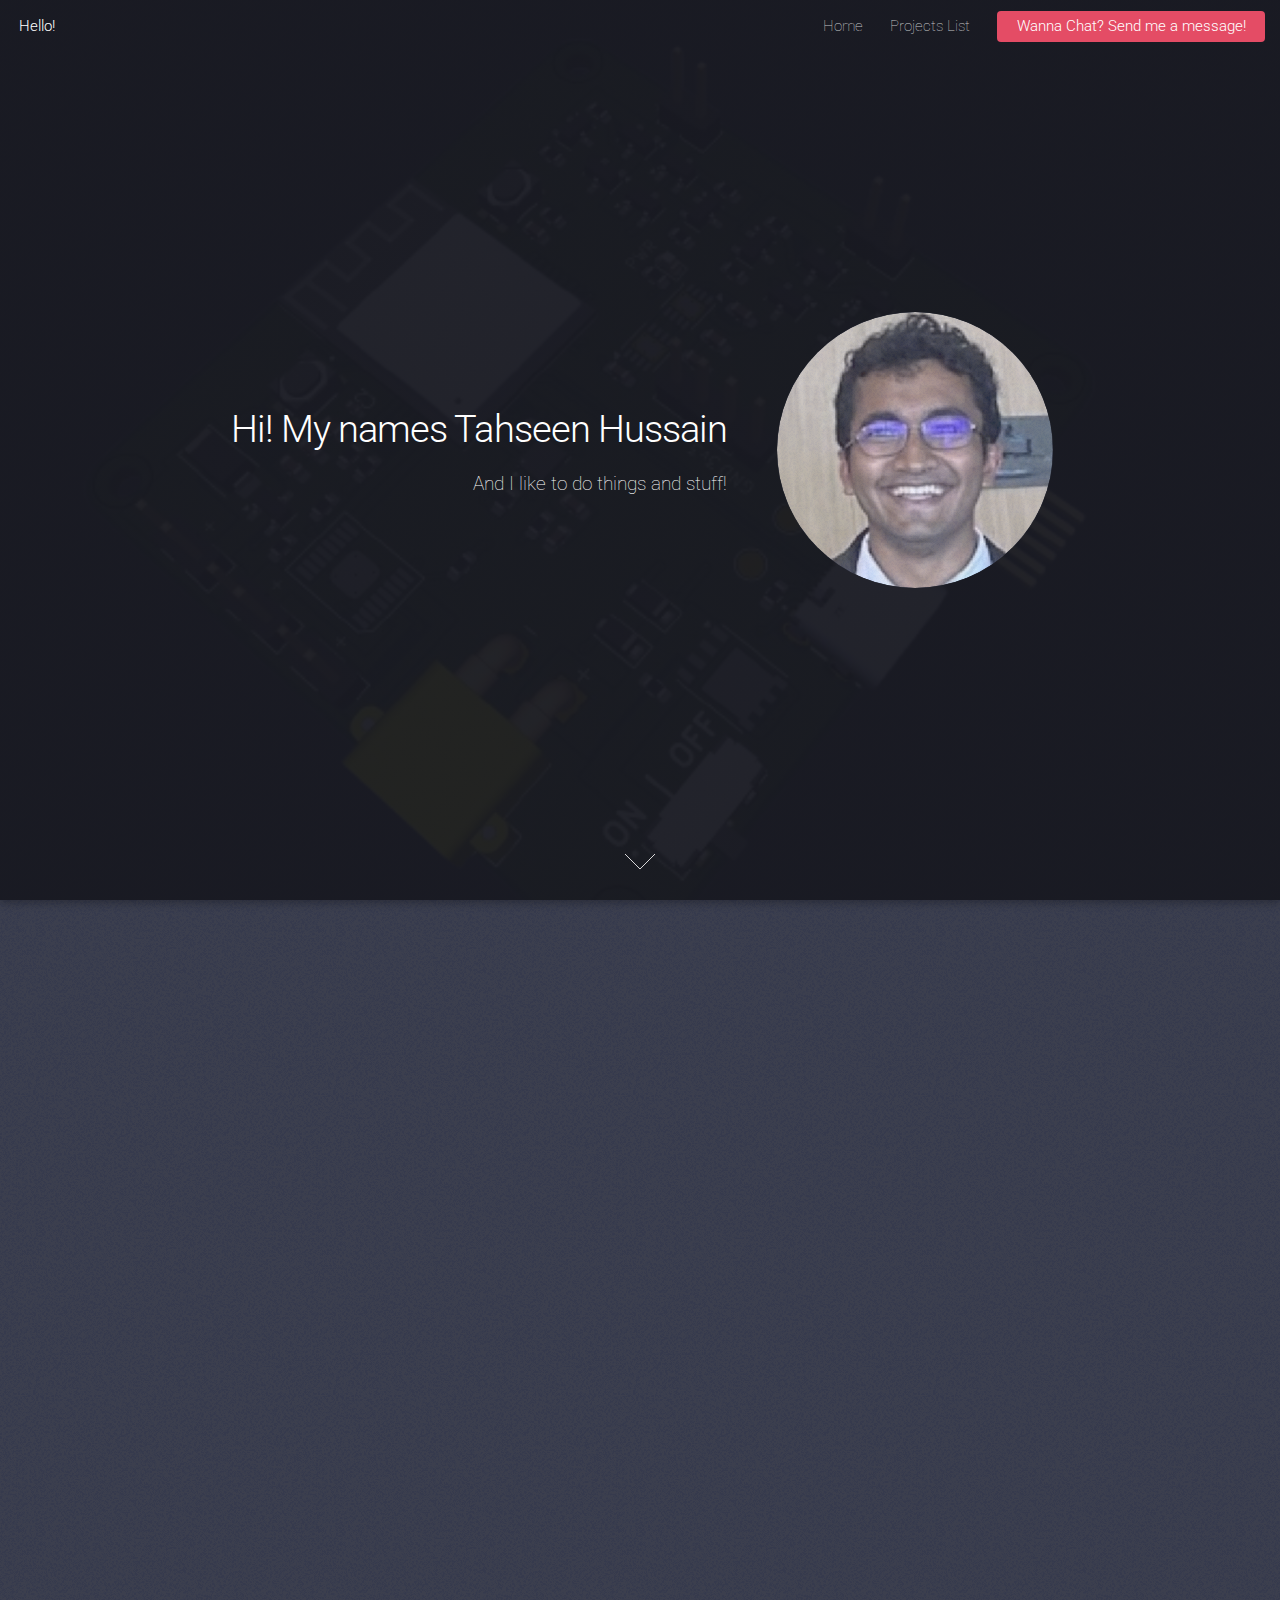
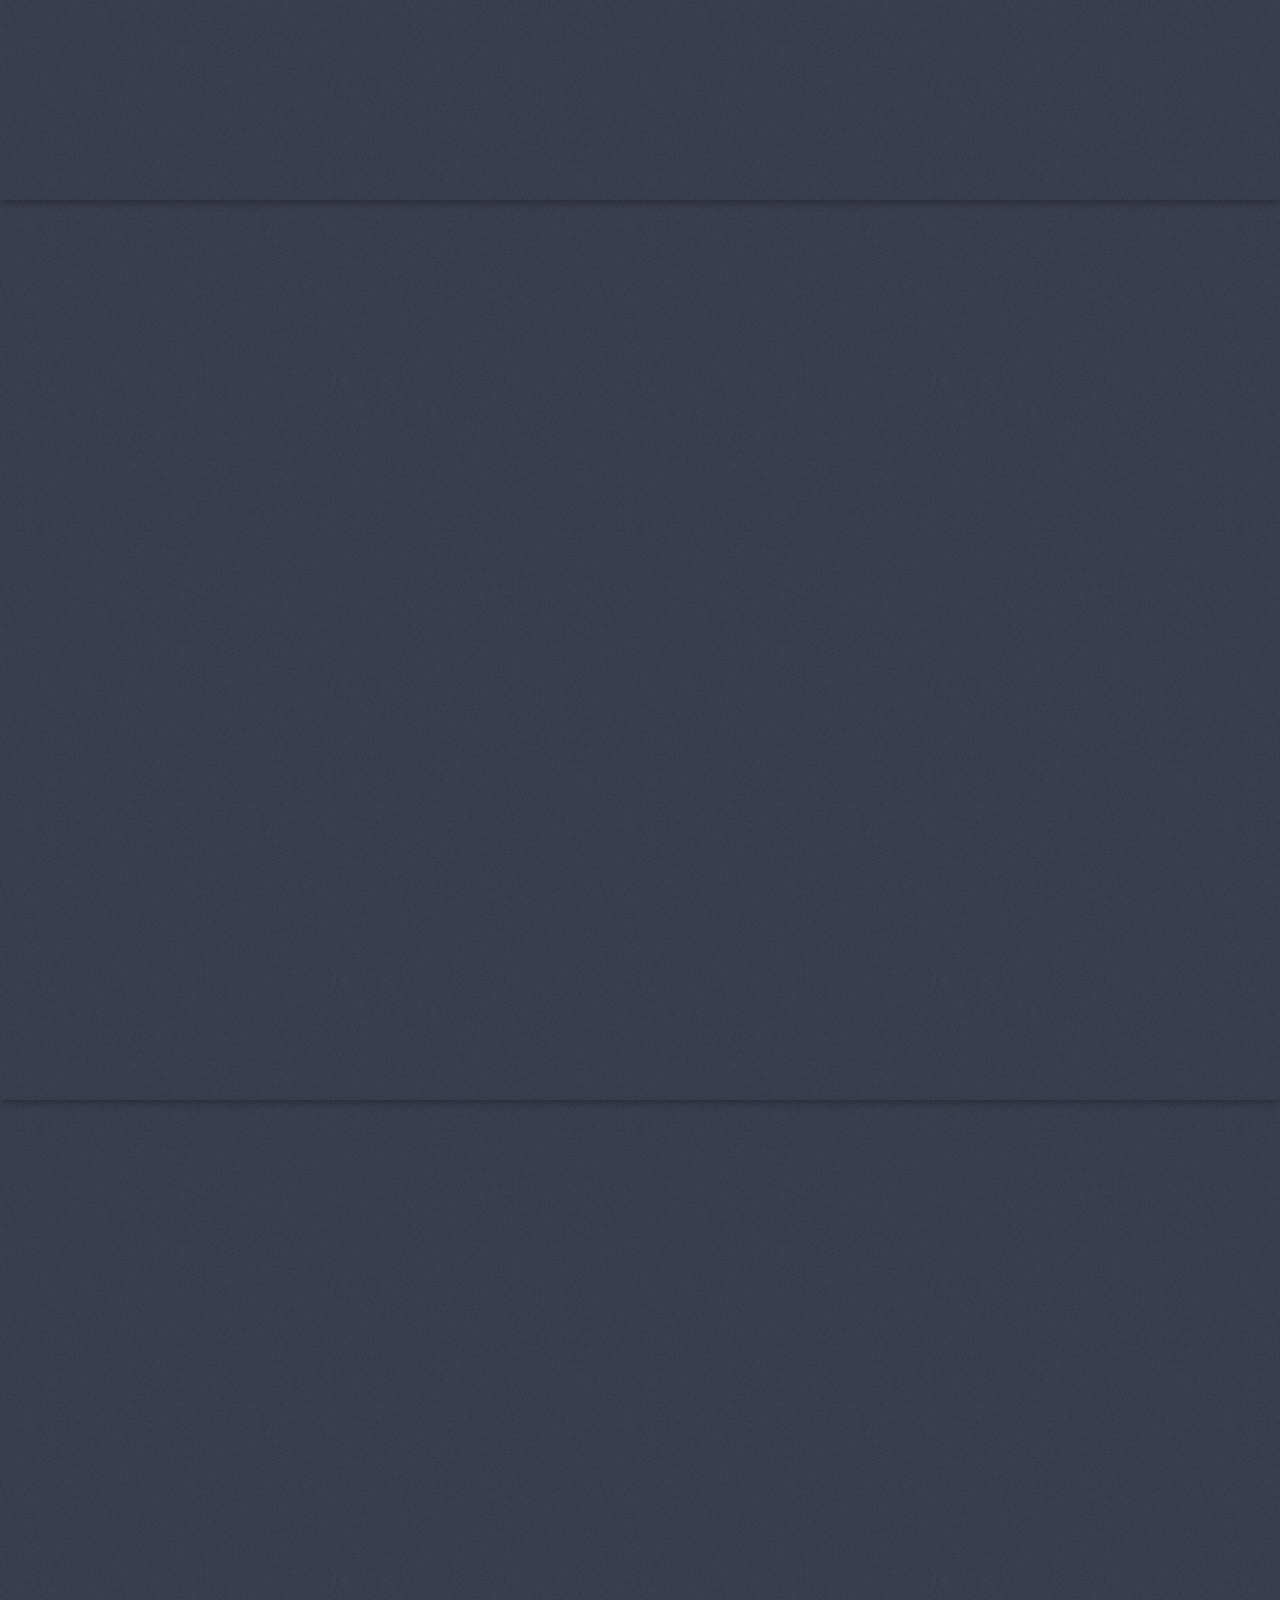
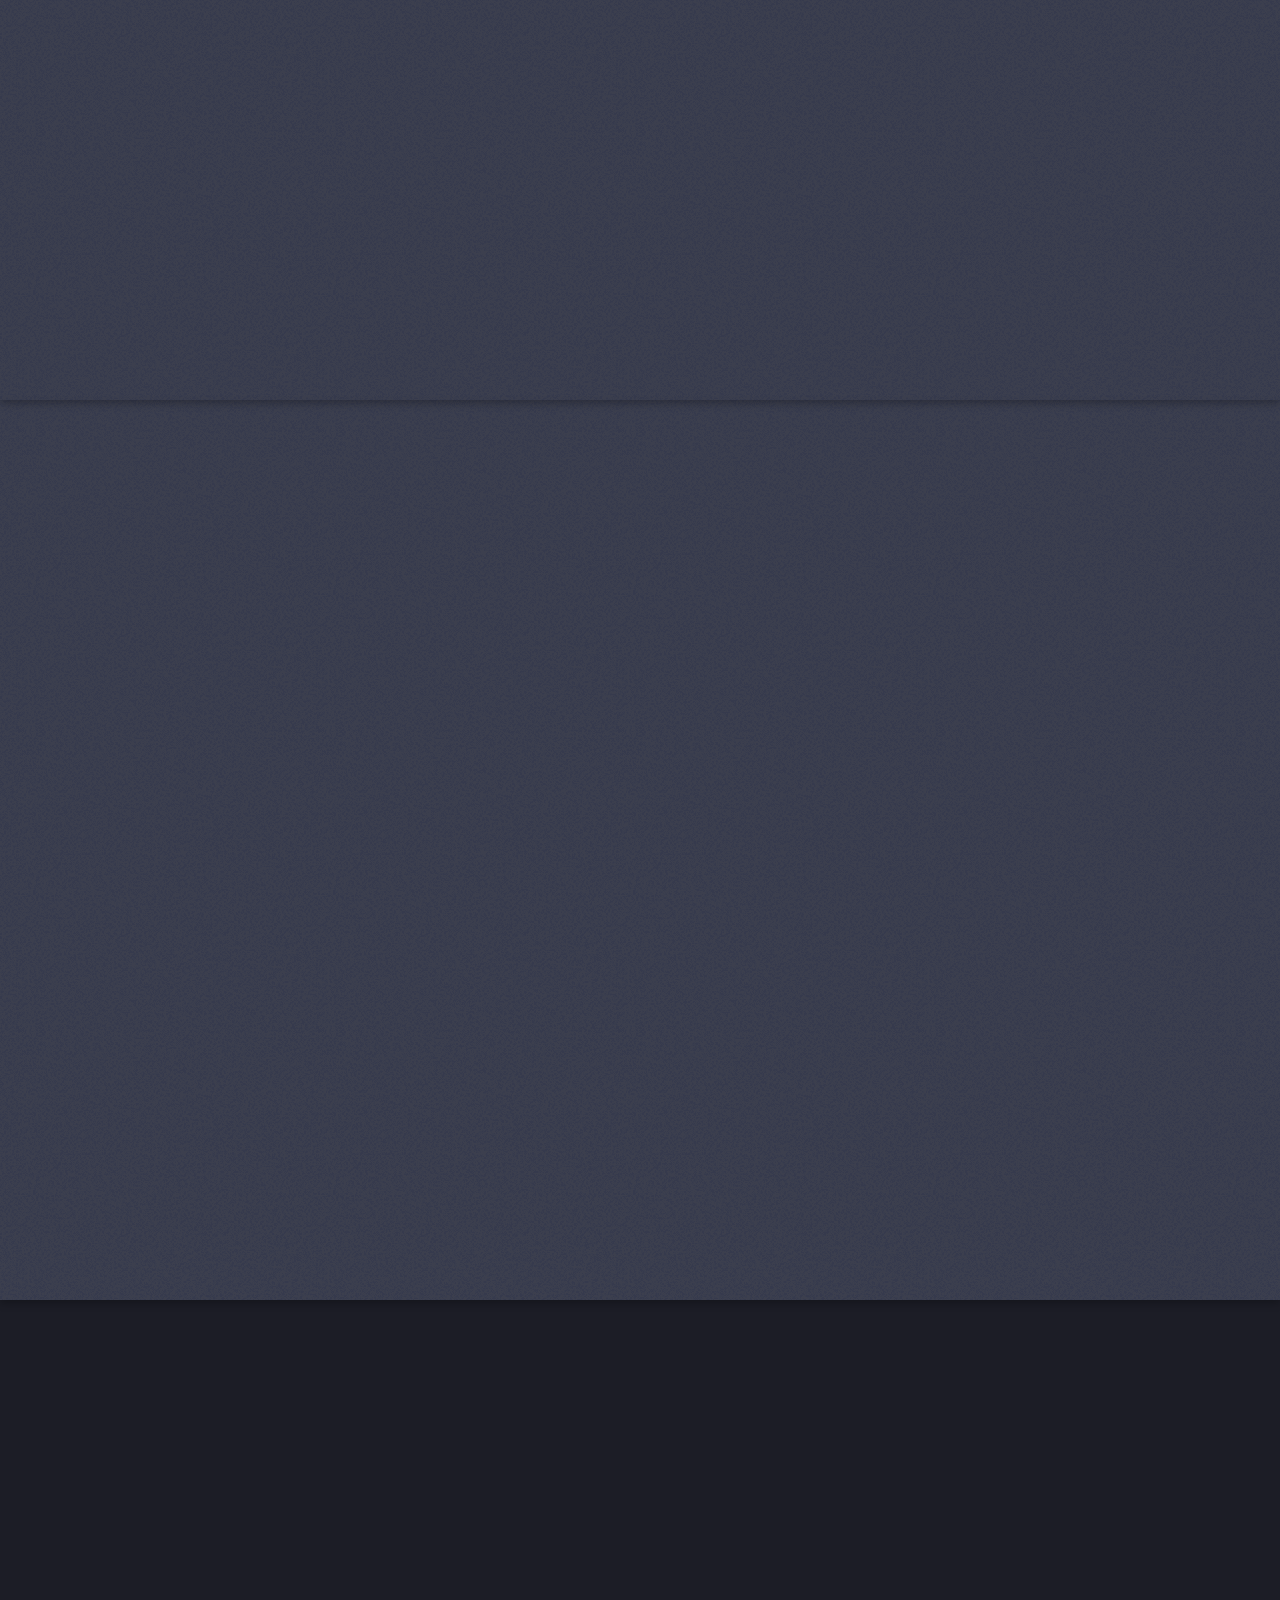
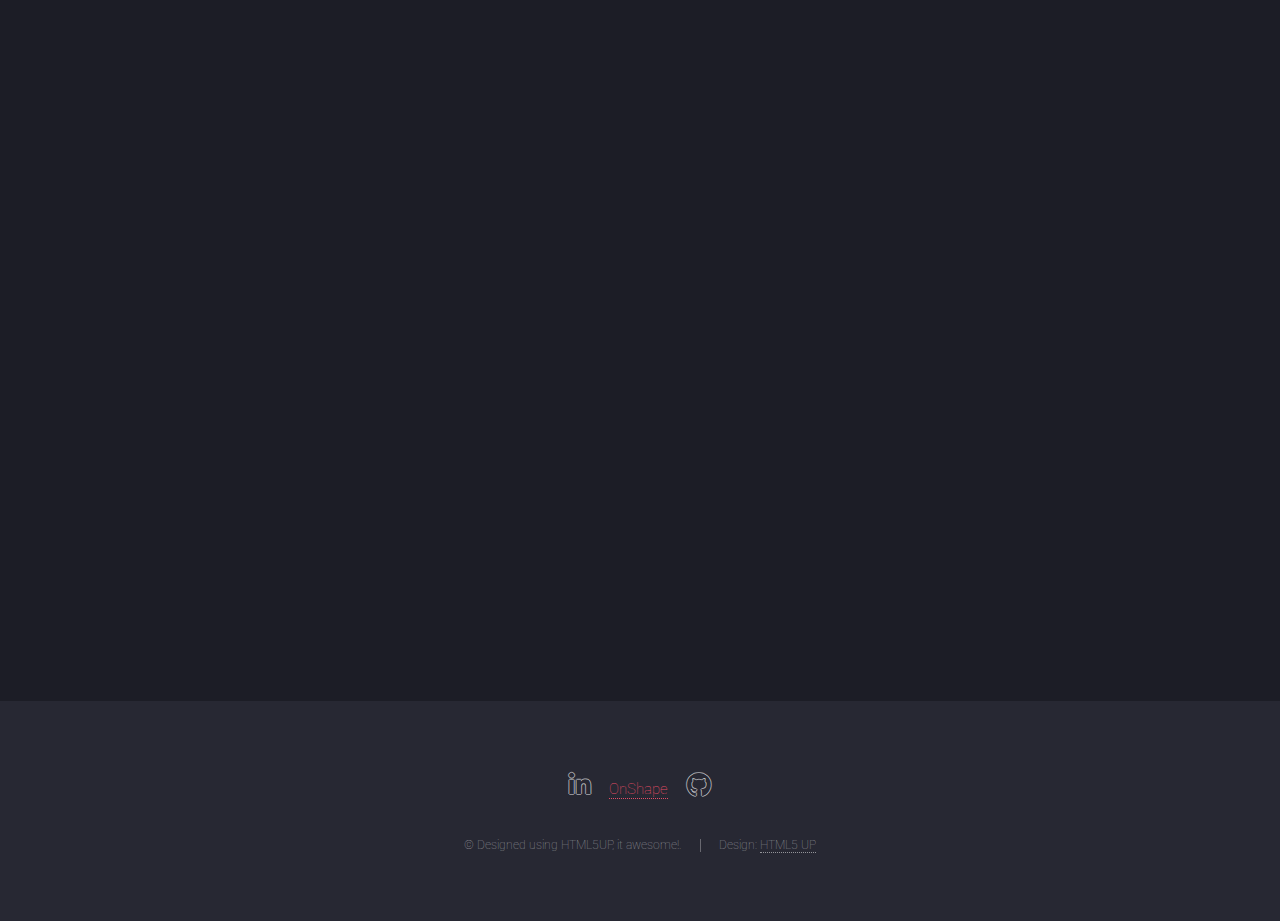
<file: docs/index.html>
<!DOCTYPE HTML>
<!--
	Landed by HTML5 UP
	html5up.net | @ajlkn
	Free for personal and commercial use under the CCA 3.0 license (html5up.net/license)
-->
<html>
	<head>
		<title>Tahseen's Website: Home</title>
		<meta charset="utf-8" />
		<meta name="viewport" content="width=device-width, initial-scale=1, user-scalable=no" />
		<link rel="stylesheet" href="assets/css/main.css" />
		<noscript><link rel="stylesheet" href="assets/css/noscript.css" /></noscript>
	</head>
	<body class="is-preload landing">
		<div id="page-wrapper">

			<!-- Header -->
				<header id="header">
					<h1 id="logo"><a href="index.html">Hello!</a></h1>
					<nav id="nav">
						<ul>
							<li><a href="index.html">Home</a></li>
							<li>
								<a href="#">Projects List</a>
								<ul>
									<!-- <li><a href="pages/left-sidebar.html">Left Sidebar</a></li>
									<li><a href="pages/right-sidebar.html">Right Sidebar</a></li>
									<li><a href="pages/no-sidebar.html">No Sidebar</a></li> -->
									<li><a href="pages/196/vroomba.html">Vroomba</a></li>
									<li><a href="pages/doomba.html">Doomba</a></li>
									<li><a href="pages/quadcopter.html">QuadCopter</a></li>

									<li> <a href="pages/work_res/gridlab.html">Work & Research</a></li>
								</ul>
							</li>
							<!-- <li><a href="pages/elements.html">Elements</a></li> -->
							<li><a href="#" class="button primary">Wanna Chat? Send me a message!</a></li>
						</ul>
					</nav>
				</header>

			<!-- Banner -->
				<section id="banner">
					<div class="content">
						<header>
							<h2>Hi! My names Tahseen Hussain</h2>
							<p>And I like to do things and stuff!<br />
							</p>
						</header>
						<span class="image"><img src="images/selfie_circle.png" alt="" /></span>
					</div>
					<a href="#one" class="goto-next scrolly">Next</a>
				</section>

			<!-- One -->
				<section id="one" class="spotlight style1 bottom">
					<span class="image fit main"><img src="images/doombas/doombav1.png" alt="" /></span>
					<div class="content">
						<div class="container">
							<div class="row">
								<div class="col-4 col-12-medium">
									<header>
										<h2>Combat Robotics</h2>
										<p>Doomba - the Roomba of Doom  </p>
									</header>
								</div>
								<div class="col-4 col-12-medium">
									<p>Doomba is my very first combat robot design. It features 2 Repeat Robotics
										Brushed Mk2 Motors for driving, 1 Brushless DC Motor to power the weapon. Electronics wise, 
										currently it's outfitted with a 2S 550mAh Battery, 1 radio transmitter, 1 Brushless ESC, and 1 Bi-directional 
										Brushed ESC.</p>
								</div>
								<div class="col-4 col-12-medium">
									<p>This robot was designed utilizing OnShape for chassis and any additional parts, and KiCad for the electronics 
										Currently, I am designing a PCB to integrate the DC motors driver, a accelerometer, an ESP32-S3 chip, 
										and a few more features to be used for the board. Will post updates!</p>
								</div>
							</div>
						</div>
					</div>
					<a href="#two" class="goto-next scrolly">Next</a>
				</section>

			<!-- Two -->
				<section id="two" class="spotlight style2 right">
					<span class="image fit main"><img src="images/doombas/irl3.png" alt="" /></span>
					<div class="content">
						<header>
							<h2>Wanna learn more about my design process?</h2>
							<p>This was my very first combat robot, and I love it! </p>
						</header>
						<p>I eventually want to upgrade it to work over bluetooth so I can control it from a keyboard or bluetooth controller</p>
						<ul class="actions">
							<li><a href="pages/doomba.html" class="button">Learn More</a></li>
						</ul>
					</div>
					<a href="#three" class="goto-next scrolly">Next</a>
				</section>

			<!-- Three -->
				<section id="three" class="spotlight style3 left">
					<span class="image fit main bottom"><img src="images/vroombas/vroo3.png" alt="" /></span>
					<div class="content">
						<header>
							<h2>Vroomba</h2>
							<p>Normal roombas are expensive. This is also still expensive, but I made this one</p>
						</header>
						<p>Ever wanted to have to manually control your roomba? Maybe assign your kids to drive it around like an RC Car?
							Well, here you go.</p>
						<ul class="actions">
							<li><a href="pages/196/vroomba.html" class="button">Learn More</a></li>
						</ul>
					</div>
					<a href="#five" class="goto-next scrolly">Next</a>
				</section>
				<section id="five" class="spotlight style2 right">
					<span class="image fit main bottom"><img src="images/wip3.jpg" alt="" /></span>
					<div class="content">
						<header>
							<h2>Quadcopter</h2>
							<p>Sure, you have SkyDio, or DJI, or you can have me</p>
						</header>
						<p>This is a quadcopter!</p>
						<ul class="actions">
							<li><a href="pages/quadcopter.html" class="button">Learn More</a></li>
						</ul>
					</div>
					<a href="#four" class="goto-next scrolly">Next</a>
				</section>
			<!-- Four -->
				<section id="four" class="wrapper style1 special fade-up">
					<div class="container">
						<header class="major">
							<h2>More projects and Links</h2>
							<p>Click the images to read about them!</p>
						</header>
						<div class="box alt">
							<div class="row gtr-uniform">
								<section class="col-4 col-6-medium col-12-xsmall">
									<span class="icon solid alt major fa-chart-area"></span>
									<h3>Naval Information Warfare Center</h3>
									<p>I've interned at NIWC for the summmers of 2022, 2023, and 2024 and have worked on a variety of projects, from ROS2 in python, to custom GUIs! </p>
								</section>
								<section class="col-4 col-6-medium col-12-xsmall">
									<span class="icon solid alt major fa-comment"></span>
									<h3>Third Eye Self Security Startup</h3>
									<p>In the Spring of 2024, I worked at TESS, a self security camera startup. I designed mechatronics parts for the team.</p>
								</section>
								<section class="col-4 col-6-medium col-12-xsmall">
									<span class="icon solid alt major fa-flask"></span>
									<h3>GrID Lab</h3>
									<p>In the Fall of 2024, I was hired as a student Research Assistant to study Distributed Energy Resources</p>
								</section>
								<section class="col-4 col-6-medium col-12-xsmall">
									<span class="icon solid alt major fa-paper-plane"></span>
									<h3>UCSD Teaching Assistant </h3>
									<p>I've working as a TA for an introductory to Electrical and Computer Engineering course for the past 3 years, read about what we do!</p>
								</section>
								<!-- <section class="col-4 col-6-medium col-12-xsmall">
									<span class="icon solid alt major fa-file"></span>
									<h3>Odio laoreet accumsan</h3>
									<p>Feugiat accumsan lorem eu ac lorem amet accumsan donec. Blandit orci porttitor.</p>
								</section>
								<section class="col-4 col-6-medium col-12-xsmall">
									<span class="icon solid alt major fa-lock"></span>
									<h3>Massa arcu accumsan</h3>
									<p>Feugiat accumsan lorem eu ac lorem amet accumsan donec. Blandit orci porttitor.</p>
								</section> -->
							</div>
						</div>
						<footer class="major">
							<ul class="actions special">
								<li><a href="#" class="button">Return Home</a></li>
							</ul>
						</footer>
					</div>
				</section>

			<!-- Five -->
				<!-- <section id="five" class="wrapper style2 special fade">
					<div class="container">
						<header>
							<h2>If you're interested in talking, please send me message!</h2>
							<p>Ante metus praesent faucibus ante integer id accumsan eleifend</p>
						</header>
						<form method="post" action="#" class="cta">
							<div class="row gtr-uniform gtr-50">
								<div class="col-8 col-12-xsmall"><input type="email" name="email" id="email" placeholder="Your Email Address" /></div>
								<div class="col-4 col-12-xsmall"><input type="submit" value="Get Started" class="fit primary" /></div>
							</div>
						</form>
					</div>
				</section> -->

			<!-- Footer -->
				<footer id="footer">
					<ul class="icons">
						<!-- <li><a href="#" class="icon brands alt fa-twitter"><span class="label">Twitter</span></a></li>
						<li><a href="#" class="icon brands alt fa-facebook-f"><span class="label">Facebook</span></a></li> -->
						<li><a href="https://www.linkedin.com/in/trhussain/" class="icon brands alt fa-linkedin-in"><span class="label">LinkedIn</span></a></li>
						<!-- <li><a href="#" class="icon brands alt fa-instagram"><span class="label">Instagram</span></a></li> -->
						<li><a href="https://cad.onshape.com/documents/c6d635a9adde0d573726c837/w/cfa9466e62d22a6fa45458f5/e/5ce34a83703cfa42b7c46bcd" 
							class="onshape-link"><span class="label">OnShape</span></a></li>
							<li><a href="https://github.com/trhussain" class="icon brands alt fa-github"><span class="label">GitHub</span></a></li>

				 </ul>
					<ul class="copyright">
						<li>&copy; Designed using HTML5UP, it awesome!.</li><li>Design: <a href="http://html5up.net">HTML5 UP</a></li>
					</ul>
				</footer>

		</div>

		<!-- Scripts -->
			<script src="assets/js/jquery.min.js"></script>
			<script src="assets/js/jquery.scrolly.min.js"></script>
			<script src="assets/js/jquery.dropotron.min.js"></script>
			<script src="assets/js/jquery.scrollex.min.js"></script>
			<script src="assets/js/browser.min.js"></script>
			<script src="assets/js/breakpoints.min.js"></script>
			<script src="assets/js/util.js"></script>
			<script src="assets/js/main.js"></script>

	</body>
</html>
</file>
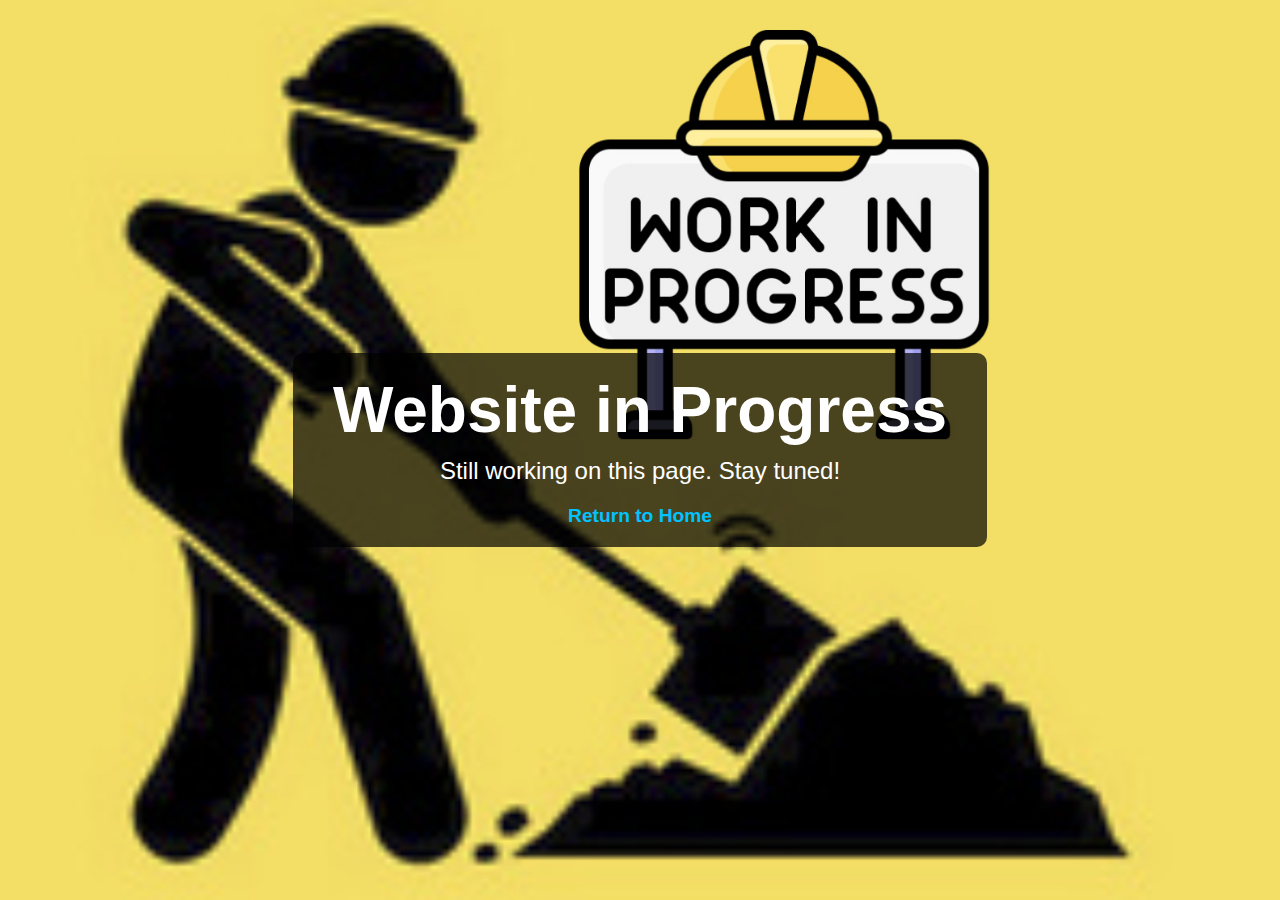
<file: docs/pages/wip.html>
<!DOCTYPE HTML>
<html lang="en">
<head>
    <meta charset="UTF-8">
    <meta name="viewport" content="width=device-width, initial-scale=1.0">
    <title>Work in Progress</title>
    <style>
        body {
            margin: 0;
            padding: 0;
            font-family: Arial, sans-serif;
            height: 100vh;
            display: flex;
            align-items: center;
            justify-content: center;
            color: white;
            background: url('../images/wip3.jpg') no-repeat center center/cover;
            text-align: center;
            overflow: hidden;
        }

        .message {
            background: rgba(0, 0, 0, 0.7); /* Add a dark overlay for text contrast */
            padding: 20px 40px;
            border-radius: 10px;
        }

        h1 {
            font-size: 4em;
            margin: 0;
        }

        p {
            font-size: 1.5em;
            margin: 0;
            margin-top: 10px;
        }

        a {
            color: #00c3ff;
            text-decoration: none;
            font-weight: bold;
            font-size: 1.2em;
            margin-top: 20px;
            display: inline-block;
            transition: color 0.3s;
        }

        a:hover {
            color: #ff7b00;
        }
    </style>
</head>
<body>
    <div class="message">
        <h1>Website in Progress</h1>
        <p>Still working on this page. Stay tuned!</p>
        <a href="../index.html">Return to Home</a>
    </div>
</body>
</html>
</file>
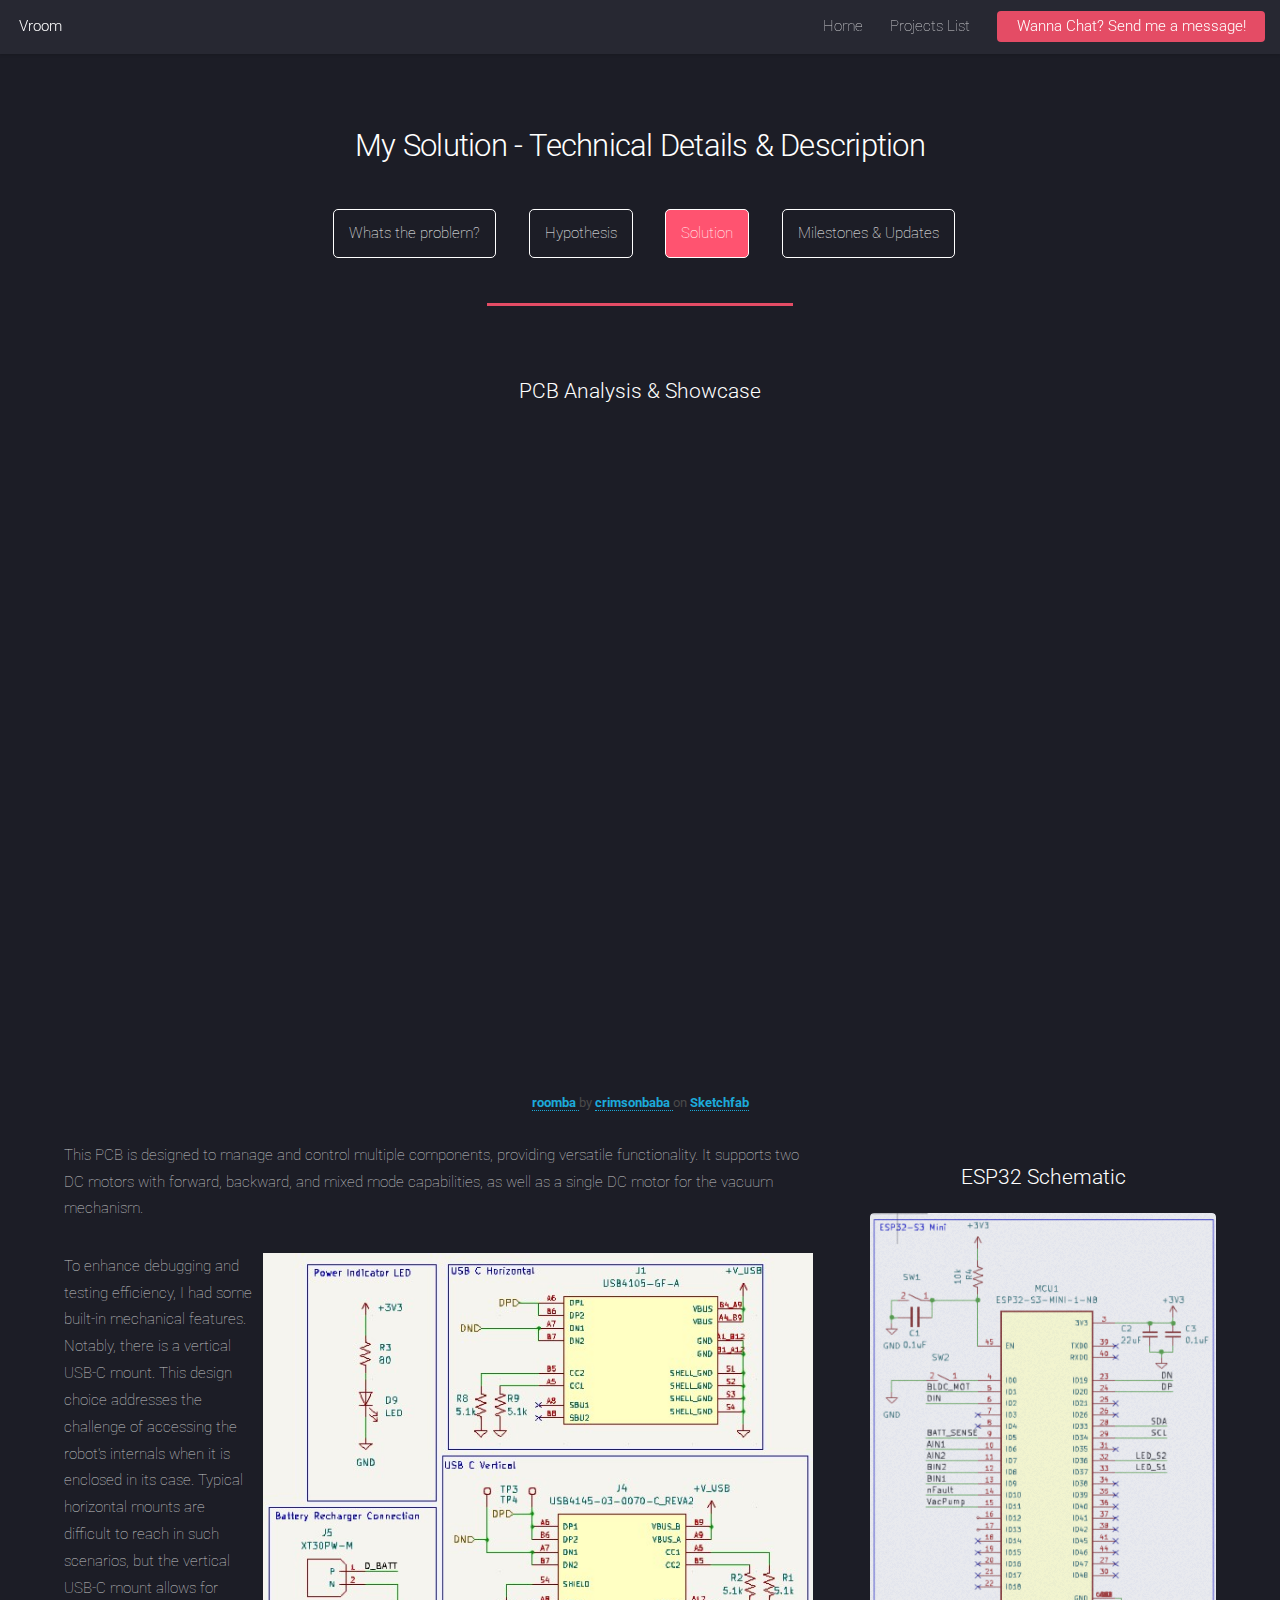
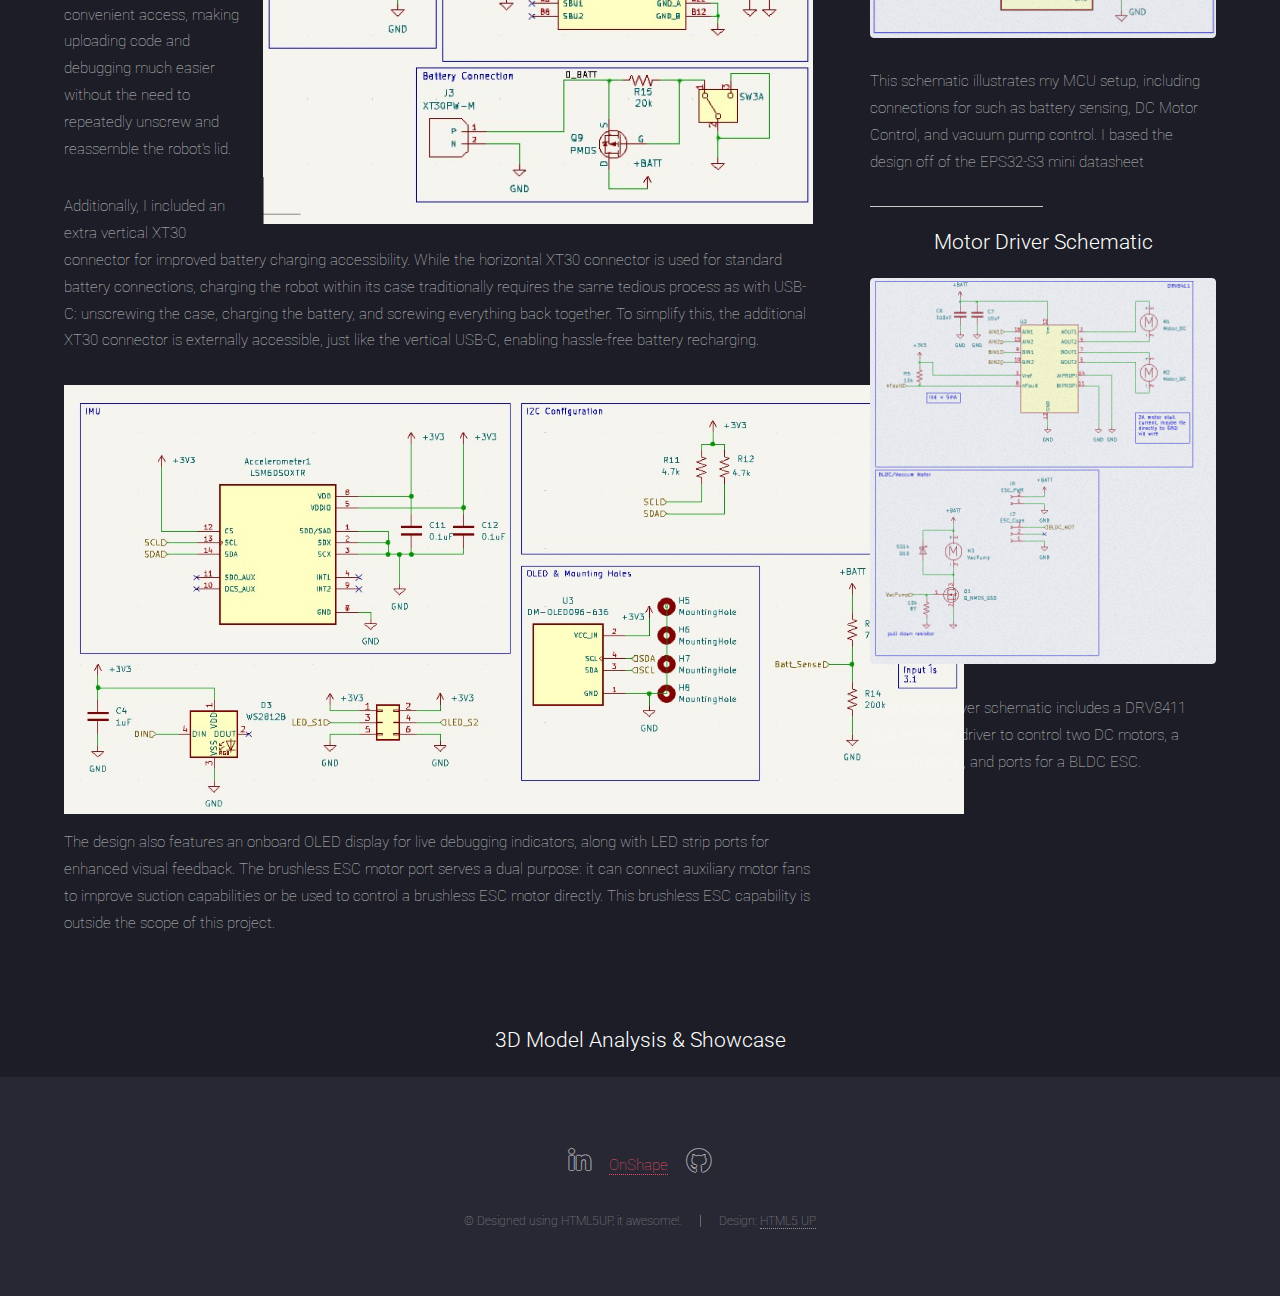
<file: docs/pages/196/solution.html>
<!DOCTYPE HTML>
<!--
	Landed by HTML5 UP
	html5up.net | @ajlkn
	Free for personal and commercial use under the CCA 3.0 license (html5up.net/license)
-->
<html>
	<head>
		<title>Vroomba</title>
		<meta charset="utf-8" />
		<meta name="viewport" content="width=device-width, initial-scale=1, user-scalable=no" />
		<link rel="stylesheet" href="../../assets/css/main.css" />
		<noscript><link rel="stylesheet" href="../../assets/css/noscript.css" /></noscript>
	</head> 
	<body class="is-preload">
		<div id="page-wrapper">

			<!-- Header -->
				<header id="header">
                    
					<h1 id="logo"><a href="../../index.html">Vroom</a></h1>
					<nav id="nav">
						<ul>
							<li><a href="../../index.html">Home</a></li>
							<li>
								<a href="#">Projects List</a>
								<ul>
									<!-- <li><a href="pages/left-sidebar.html">Left Sidebar</a></li>
									<li><a href="pages/right-sidebar.html">Right Sidebar</a></li>
									<li><a href="pages/no-sidebar.html">No Sidebar</a></li> -->
									<li><a href="../pages/196/vroomba.html">Vroomba</a></li>
									<li><a href="../pages/doomba.html">Doomba</a></li>
									<li><a href="../pages/quadcopter.html">QuadCopter</a></li>

									<li> <a href="#">Work & Research</a></li>

								</ul>
							</li>
							<!-- <li><a href="pages/elements.html">Elements</a></li> -->
							<li><a href="#" class="button primary">Wanna Chat? Send me a message!</a></li>
						</ul>
					</nav>
				</header>

			<!-- Main -->
				<div id="main" class="wrapper style1">
					<div class="container">
						<header class="major">
							<h2>My Solution - Technical Details & Description</h2>
                            
                            <nav id="taskbar">
                                <ul class="taskbar">
                                    <li><a href="vroomba.html">Whats the problem?</a></li>
                                    <li><a href="hypothesis.html">Hypothesis</a></li>
                                    <li><a href="solution.html">Solution</a></li>
                                    <li><a href="updates.html">Milestones & Updates</a></li>
               
                                </ul>
                            </nav>
						</header>
						<div class="centered-heading"> <h3>
							PCB Analysis & Showcase </h3>
							</div>

						<div class="full-row">
							<div class="sketchfab-embed-wrapper"> <iframe title="roomba" frameborder="0" allowfullscreen mozallowfullscreen="true" webkitallowfullscreen="true" allow="autoplay; fullscreen; xr-spatial-tracking" xr-spatial-tracking execution-while-out-of-viewport execution-while-not-rendered web-share src="https://sketchfab.com/models/4711ee0b1ce94ad093e78caf058fd60e/embed?ui_theme=dark"> </iframe> <p style="font-size: 13px; font-weight: normal; margin: 5px; color: #4A4A4A;"> <a href="https://sketchfab.com/3d-models/roomba-4711ee0b1ce94ad093e78caf058fd60e?utm_medium=embed&utm_campaign=share-popup&utm_content=4711ee0b1ce94ad093e78caf058fd60e" target="_blank" rel="nofollow" style="font-weight: bold; color: #1CAAD9;"> roomba </a> by <a href="https://sketchfab.com/crimsonbaba?utm_medium=embed&utm_campaign=share-popup&utm_content=4711ee0b1ce94ad093e78caf058fd60e" target="_blank" rel="nofollow" style="font-weight: bold; color: #1CAAD9;"> crimsonbaba </a> on <a href="https://sketchfab.com?utm_medium=embed&utm_campaign=share-popup&utm_content=4711ee0b1ce94ad093e78caf058fd60e" target="_blank" rel="nofollow" style="font-weight: bold; color: #1CAAD9;">Sketchfab</a></p></div>
					    </div>		
						<div class="row gtr-150">
									<div class="col-8 col-12-medium">
		
										<!-- Content -->
											<section id="content">
												<p>
													This PCB is designed to manage and control multiple components, providing versatile functionality.
													It supports two DC motors with forward, backward, and mixed mode capabilities, as well as a single DC motor for the vacuum mechanism.
												</p>
												
												<p>
													<img src="../../images/vroombas/power1.jpg" alt="Circuit Diagram" class="float-right" />

													To enhance debugging and testing efficiency, I had some built-in mechanical features. Notably, there is a vertical USB-C mount. 
													This design choice addresses the challenge of accessing the robot's internals when it is enclosed in its case. 
													Typical horizontal mounts are difficult to reach in such scenarios, but the vertical USB-C mount allows for convenient access, 
													making uploading code and debugging much easier without the need to repeatedly unscrew and reassemble the robot's lid.

												</p>
												
												<p>
													Additionally, I included an extra vertical XT30 connector for improved battery charging accessibility. While the horizontal XT30 connector is used for standard battery connections, charging the robot within its case traditionally requires the same tedious process as with USB-C: unscrewing the case, charging the battery, and screwing everything back together. 
													To simplify this, the additional XT30 connector is externally accessible, just like the vertical USB-C, enabling hassle-free battery recharging.
												</p>
												
												<p>
													<img src="../../images/vroombas/aux3.jpg" alt="Circuit Diagram" class="float-right2" />

													The design also features an onboard OLED display for live debugging indicators, along with LED strip ports for enhanced visual feedback. 
													The brushless ESC motor port serves a dual purpose: it can connect auxiliary motor fans to improve suction capabilities or be used to control a brushless ESC motor directly. 
													This brushless ESC capability is outside the scope of this project.
												</p>
												
												

											</section>
		
									</div>
									<div class="col-4 col-12-medium">
		
										<!-- Sidebar -->
											<section id="sidebar">
												<section>
													<h3 class="centered-heading" >ESP32 Schematic</h3>
													<a href="#" class="image fit"><img src="../../images/vroombas/ESP32.jpg" alt="" /></a>

													<p>This schematic illustrates my MCU setup, including connections for such as battery sensing, DC Motor Control, and vacuum pump control. 
														I based the design off of the EPS32-S3 mini datasheet</p>
			
												</section>
												<hr class="compact-hr" />												<section>
													<h3 class="centered-heading" >Motor Driver Schematic </h3>
													<a href="#" class="image fit"><img src="../../images/vroombas/mdrive.png" alt="" /></a>

													<p>This motor driver schematic includes a DRV8411 dual H-bridge driver to control two DC motors, a vaccum pump, and ports for a BLDC ESC. 
										</p>
												</section>
											</section>
		
									</div>
								</div>
							</div>
						</div>
						
						<div class="centered-heading"> <h3>
							3D Model Analysis & Showcase </h3>
							</div>

					</div>
				</div>




			<!-- Footer -->
			<footer id="footer">
				<ul class="icons">
					<!-- <li><a href="#" class="icon brands alt fa-twitter"><span class="label">Twitter</span></a></li>
					<li><a href="#" class="icon brands alt fa-facebook-f"><span class="label">Facebook</span></a></li> -->
					<li><a href="https://www.linkedin.com/in/trhussain/" class="icon brands alt fa-linkedin-in"><span class="label">LinkedIn</span></a></li>
					<!-- <li><a href="#" class="icon brands alt fa-instagram"><span class="label">Instagram</span></a></li> -->
					<li><a href="https://cad.onshape.com/documents/c6d635a9adde0d573726c837/w/cfa9466e62d22a6fa45458f5/e/5ce34a83703cfa42b7c46bcd" 
						class="onshape-link"><span class="label">OnShape</span></a></li>
						<li><a href="https://github.com/trhussain" class="icon brands alt fa-github"><span class="label">GitHub</span></a></li>

			 </ul>
				<ul class="copyright">
					<li>&copy; Designed using HTML5UP, it awesome!.</li><li>Design: <a href="http://html5up.net">HTML5 UP</a></li>
				</ul>
			</footer>

		</div>

		<!-- Scripts -->
		<script src="../../assets/js/jquery.min.js"></script>
		<script src="../../assets/js/jquery.scrolly.min.js"></script>
		<script src="../../assets/js/jquery.dropotron.min.js"></script>
		<script src="../../assets/js/jquery.scrollex.min.js"></script>
		<script src="../../assets/js/browser.min.js"></script>
		<script src="../../assets/js/breakpoints.min.js"></script>
		<script src="../../assets/js/util.js"></script>
		<script src="../../assets/js/main.js"></script>

	</body>
</html>
</file>
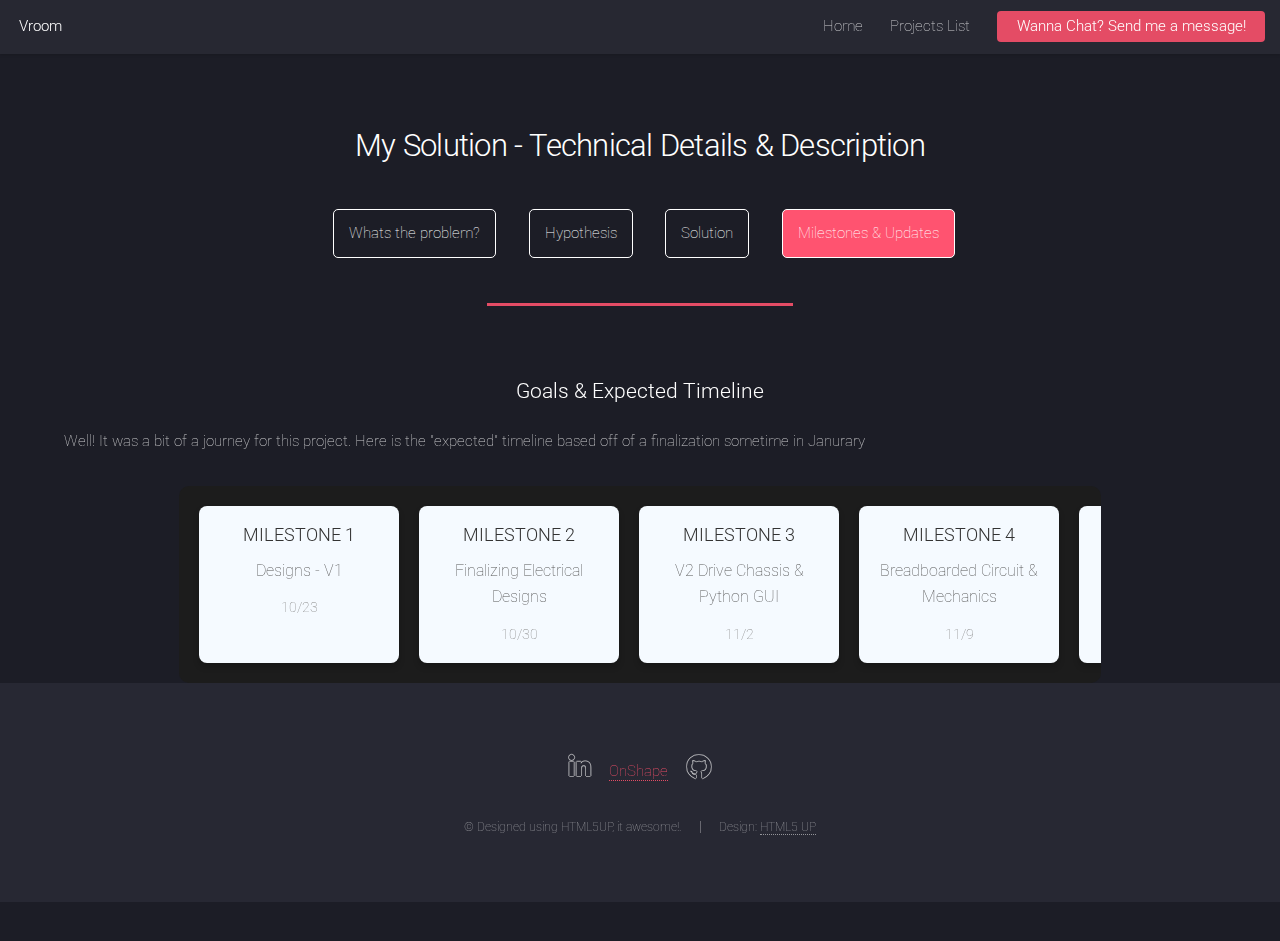
<file: docs/pages/196/updates.html>
<!DOCTYPE HTML>
<!--
	Landed by HTML5 UP
	html5up.net | @ajlkn
	Free for personal and commercial use under the CCA 3.0 license (html5up.net/license)
-->
<html>
	<head>
		<title>Vroomba</title>
		<meta charset="utf-8" />
		<meta name="viewport" content="width=device-width, initial-scale=1, user-scalable=no" />
		<link rel="stylesheet" href="../../assets/css/main.css" />
		<noscript><link rel="stylesheet" href="../../assets/css/noscript.css" /></noscript>
	</head> 
	<body class="is-preload">
		<div id="page-wrapper">

			<!-- Header -->
				<header id="header">
                    
					<h1 id="logo"><a href="../../index.html">Vroom</a></h1>
					<nav id="nav">
						<ul>
							<li><a href="../../index.html">Home</a></li>
							<li>
								<a href="#">Projects List</a>
								<ul>
									<!-- <li><a href="pages/left-sidebar.html">Left Sidebar</a></li>
									<li><a href="pages/right-sidebar.html">Right Sidebar</a></li>
									<li><a href="pages/no-sidebar.html">No Sidebar</a></li> -->
									<li><a href="../pages/196/vroomba.html">Vroomba</a></li>
									<li><a href="../pages/doomba.html">Doomba</a></li>
									<li><a href="../pages/quadcopter.html">QuadCopter</a></li>

									<li> <a href="#">Work & Research</a></li>

								</ul>
							</li>
							<!-- <li><a href="pages/elements.html">Elements</a></li> -->
							<li><a href="#" class="button primary">Wanna Chat? Send me a message!</a></li>
						</ul>
					</nav>
				</header>

			<!-- Main -->
				<div id="main" class="wrapper style1">
					<div class="container">
						<header class="major">
							<h2>My Solution - Technical Details & Description</h2>
                            
                            <nav id="taskbar">
                                <ul class="taskbar">
                                    <li><a href="vroomba.html">Whats the problem?</a></li>
                                    <li><a href="hypothesis.html">Hypothesis</a></li>
                                    <li><a href="solution.html">Solution</a></li>
                                    <li><a href="updates.html">Milestones & Updates</a></li>
               
                                </ul>
                            </nav>
						</header>
						<div class="centered-heading"> <h3>
							Goals & Expected Timeline </h3>
					    </div>
                        <p>
                            Well! It was a bit of a journey for this project. Here is the "expected" timeline based off of a finalization sometime in Janurary 
                        </p>
                        <div class="horizontal-scroll-container">
                            <div class="milestone-card">
                                <h3>MILESTONE 1</h3>
                                <p>Designs - V1</p>
                                <span>10/23</span>
                            </div>
                            <div class="milestone-card">
                                <h3>MILESTONE 2</h3>
                                <p>Finalizing Electrical Designs</p>
                                <span>10/30</span>
                            </div>
                            <div class="milestone-card">
                                <h3>MILESTONE 3</h3>
                                <p>V2 Drive Chassis & Python GUI</p>
                                <span>11/2</span>
                            </div>
                            <div class="milestone-card">
                                <h3>MILESTONE 4</h3>
                                <p>Breadboarded Circuit & Mechanics</p>
                                <span>11/9</span>
                            </div>
                            <div class="milestone-card">
                                <h3>MILESTONE 5</h3>
                                <p>Final Testing & Debugging</p>
                                <span>11/16</span>
                            </div>
                        </div>
                        
				</div>




			<!-- Footer -->
			<footer id="footer">
				<ul class="icons">
					<!-- <li><a href="#" class="icon brands alt fa-twitter"><span class="label">Twitter</span></a></li>
					<li><a href="#" class="icon brands alt fa-facebook-f"><span class="label">Facebook</span></a></li> -->
					<li><a href="https://www.linkedin.com/in/trhussain/" class="icon brands alt fa-linkedin-in"><span class="label">LinkedIn</span></a></li>
					<!-- <li><a href="#" class="icon brands alt fa-instagram"><span class="label">Instagram</span></a></li> -->
					<li><a href="https://cad.onshape.com/documents/c6d635a9adde0d573726c837/w/cfa9466e62d22a6fa45458f5/e/5ce34a83703cfa42b7c46bcd" 
						class="onshape-link"><span class="label">OnShape</span></a></li>
						<li><a href="https://github.com/trhussain" class="icon brands alt fa-github"><span class="label">GitHub</span></a></li>

			 </ul>
				<ul class="copyright">
					<li>&copy; Designed using HTML5UP, it awesome!.</li><li>Design: <a href="http://html5up.net">HTML5 UP</a></li>
				</ul>
			</footer>

		</div>

		<!-- Scripts -->
		<script src="../../assets/js/jquery.min.js"></script>
		<script src="../../assets/js/jquery.scrolly.min.js"></script>
		<script src="../../assets/js/jquery.dropotron.min.js"></script>
		<script src="../../assets/js/jquery.scrollex.min.js"></script>
		<script src="../../assets/js/browser.min.js"></script>
		<script src="../../assets/js/breakpoints.min.js"></script>
		<script src="../../assets/js/util.js"></script>
		<script src="../../assets/js/main.js"></script>

	</body>
</html>
</file>
<file: docs/assets/css/noscript.css>
/*
	Landed by HTML5 UP
	html5up.net | @ajlkn
	Free for personal and commercial use under the CCA 3.0 license (html5up.net/license)
*/

/* Loader */

	body.landing.is-preload:before {
		display: none;
	}

	body.landing.is-preload:after {
		display: none;
	}
</file>
<file: docs/assets/css/main.css>
@import url("fontawesome-all.min.css");
@import url("https://fonts.googleapis.com/css?family=Roboto:100,300,100italic,300italic");

/*
	Landed by HTML5 UP
	html5up.net | @ajlkn
	Free for personal and commercial use under the CCA 3.0 license (html5up.net/license)
*/

html, body, div, span, applet, object,
iframe, h1, h2, h3, h4, h5, h6, p, blockquote,
pre, a, abbr, acronym, address, big, cite,
code, del, dfn, em, img, ins, kbd, q, s, samp,
small, strike, strong, sub, sup, tt, var, b,
u, i, center, dl, dt, dd, ol, ul, li, fieldset,
form, label, legend, table, caption, tbody,
tfoot, thead, tr, th, td, article, aside,
canvas, details, embed, figure, figcaption,
footer, header, hgroup, menu, nav, output, ruby,
section, summary, time, mark, audio, video {
	margin: 0;
	padding: 0;
	border: 0;
	font-size: 100%;
	font: inherit;
	vertical-align: baseline;}

article, aside, details, figcaption, figure,
footer, header, hgroup, menu, nav, section {
	display: block;}

body {
	line-height: 1;
}

ol, ul {
	list-style: none;
}

blockquote, q {
	quotes: none;
}

	blockquote:before, blockquote:after, q:before, q:after {
		content: '';
		content: none;
	}

table {
	border-collapse: collapse;
	border-spacing: 0;
}

body {
	-webkit-text-size-adjust: none;
}

mark {
	background-color: transparent;
	color: inherit;
}

input::-moz-focus-inner {
	border: 0;
	padding: 0;
}

input, select, textarea {
	-moz-appearance: none;
	-webkit-appearance: none;
	-ms-appearance: none;
	appearance: none;
}

/* Basic */

	html {
		box-sizing: border-box;
	}

	*, *:before, *:after {
		box-sizing: inherit;
	}

	html, body {
		background: #1c1d26;
	}

	body.is-preload *, body.is-preload *:before, body.is-preload *:after {
		-moz-animation: none !important;
		-webkit-animation: none !important;
		-ms-animation: none !important;
		animation: none !important;
		-moz-transition: none !important;
		-webkit-transition: none !important;
		-ms-transition: none !important;
		transition: none !important;
	}

	body, input, select, textarea {
		color: rgba(255, 255, 255, 0.75);
		font-family: "Roboto", Helvetica, sans-serif;
		font-size: 15pt;
		font-weight: 100;
		line-height: 1.75em;
	}

	a {
		-moz-transition: border-color 0.2s ease-in-out, color 0.2s ease-in-out;
		-webkit-transition: border-color 0.2s ease-in-out, color 0.2s ease-in-out;
		-ms-transition: border-color 0.2s ease-in-out, color 0.2s ease-in-out;
		transition: border-color 0.2s ease-in-out, color 0.2s ease-in-out;
		border-bottom: dotted 1px;
		color: #e44c65;
		text-decoration: none;
	}

		a:hover {
			color: #e44c65 !important;
			border-bottom-color: transparent;
		}

	strong, b {
		color: #ffffff;
		font-weight: 300;
	}

	em, i {
		font-style: italic;
	}

	p {
		margin: 0 0 2em 0;
	}

	h1, h2, h3, h4, h5, h6 {
		color: #ffffff;
		font-weight: 300;
		line-height: 1em;
		margin: 0 0 1em 0;
	}

		h1 a, h2 a, h3 a, h4 a, h5 a, h6 a {
			color: inherit;
			border: 0;
		}

	h2 {
		font-size: 2em;
		line-height: 1.5em;
		letter-spacing: -0.025em;
	}

	h3 {
		font-size: 1.35em;
		line-height: 1.5em;
	}

	h4 {
		font-size: 1.1em;
		line-height: 1.5em;
	}

	h5 {
		font-size: 0.9em;
		line-height: 1.5em;
	}

	h6 {
		font-size: 0.7em;
		line-height: 1.5em;
	}

	sub {
		font-size: 0.8em;
		position: relative;
		top: 0.5em;
	}

	sup {
		font-size: 0.8em;
		position: relative;
		top: -0.5em;
	}

	hr {
		border: 0;
		border-bottom: solid 1px rgba(255, 255, 255, 0.3);
		margin: 3em 0;
	}

		hr.major {
			margin: 4em 0;
		}

	blockquote {
		border-left: solid 4px rgba(255, 255, 255, 0.3);
		font-style: italic;
		margin: 0 0 2em 0;
		padding: 0.5em 0 0.5em 2em;
	}

	code {
		background: rgba(255, 255, 255, 0.075);
		border-radius: 4px;
		font-family: "Courier New", monospace;
		font-size: 0.9em;
		margin: 0 0.25em;
		padding: 0.25em 0.65em;
	}

	pre {
		-webkit-overflow-scrolling: touch;
		font-family: "Courier New", monospace;
		font-size: 0.9em;
		margin: 0 0 2em 0;
	}

		pre code {
			display: block;
			line-height: 1.75em;
			padding: 1em 1.5em;
			overflow-x: auto;
		}

	.align-left {
		text-align: left;
	}

	.align-center {
		text-align: center;
	}

	.align-right {
		text-align: right;
	}

/* Loader */

	@-moz-keyframes spinner-show {
		0% {
			opacity: 0;
		}

		100% {
			opacity: 1;
		}
	}

	@-webkit-keyframes spinner-show {
		0% {
			opacity: 0;
		}

		100% {
			opacity: 1;
		}
	}

	@-ms-keyframes spinner-show {
		0% {
			opacity: 0;
		}

		100% {
			opacity: 1;
		}
	}

	@keyframes spinner-show {
		0% {
			opacity: 0;
		}

		100% {
			opacity: 1;
		}
	}

	@-moz-keyframes spinner-hide {
		0% {
			color: rgba(255, 255, 255, 0.15);
			z-index: 100001;
			-moz-transform: scale(1) rotate(0deg);
			-webkit-transform: scale(1) rotate(0deg);
			-ms-transform: scale(1) rotate(0deg);
			transform: scale(1) rotate(0deg);
		}

		99% {
			color: #1c1d26;
			z-index: 100001;
			-moz-transform: scale(0.5) rotate(360deg);
			-webkit-transform: scale(0.5) rotate(360deg);
			-ms-transform: scale(0.5) rotate(360deg);
			transform: scale(0.5) rotate(360deg);
		}

		100% {
			color: #1c1d26;
			z-index: -1;
			-moz-transform: scale(0.5) rotate(360deg);
			-webkit-transform: scale(0.5) rotate(360deg);
			-ms-transform: scale(0.5) rotate(360deg);
			transform: scale(0.5) rotate(360deg);
		}
	}

	@-webkit-keyframes spinner-hide {
		0% {
			color: rgba(255, 255, 255, 0.15);
			z-index: 100001;
			-moz-transform: scale(1) rotate(0deg);
			-webkit-transform: scale(1) rotate(0deg);
			-ms-transform: scale(1) rotate(0deg);
			transform: scale(1) rotate(0deg);
		}

		99% {
			color: #1c1d26;
			z-index: 100001;
			-moz-transform: scale(0.5) rotate(360deg);
			-webkit-transform: scale(0.5) rotate(360deg);
			-ms-transform: scale(0.5) rotate(360deg);
			transform: scale(0.5) rotate(360deg);
		}

		100% {
			color: #1c1d26;
			z-index: -1;
			-moz-transform: scale(0.5) rotate(360deg);
			-webkit-transform: scale(0.5) rotate(360deg);
			-ms-transform: scale(0.5) rotate(360deg);
			transform: scale(0.5) rotate(360deg);
		}
	}

	@-ms-keyframes spinner-hide {
		0% {
			color: rgba(255, 255, 255, 0.15);
			z-index: 100001;
			-moz-transform: scale(1) rotate(0deg);
			-webkit-transform: scale(1) rotate(0deg);
			-ms-transform: scale(1) rotate(0deg);
			transform: scale(1) rotate(0deg);
		}

		99% {
			color: #1c1d26;
			z-index: 100001;
			-moz-transform: scale(0.5) rotate(360deg);
			-webkit-transform: scale(0.5) rotate(360deg);
			-ms-transform: scale(0.5) rotate(360deg);
			transform: scale(0.5) rotate(360deg);
		}

		100% {
			color: #1c1d26;
			z-index: -1;
			-moz-transform: scale(0.5) rotate(360deg);
			-webkit-transform: scale(0.5) rotate(360deg);
			-ms-transform: scale(0.5) rotate(360deg);
			transform: scale(0.5) rotate(360deg);
		}
	}

	@keyframes spinner-hide {
		0% {
			color: rgba(255, 255, 255, 0.15);
			z-index: 100001;
			-moz-transform: scale(1) rotate(0deg);
			-webkit-transform: scale(1) rotate(0deg);
			-ms-transform: scale(1) rotate(0deg);
			transform: scale(1) rotate(0deg);
		}

		99% {
			color: #1c1d26;
			z-index: 100001;
			-moz-transform: scale(0.5) rotate(360deg);
			-webkit-transform: scale(0.5) rotate(360deg);
			-ms-transform: scale(0.5) rotate(360deg);
			transform: scale(0.5) rotate(360deg);
		}

		100% {
			color: #1c1d26;
			z-index: -1;
			-moz-transform: scale(0.5) rotate(360deg);
			-webkit-transform: scale(0.5) rotate(360deg);
			-ms-transform: scale(0.5) rotate(360deg);
			transform: scale(0.5) rotate(360deg);
		}
	}

	@-moz-keyframes spinner-rotate {
		0% {
			-moz-transform: scale(1) rotate(0deg);
			-webkit-transform: scale(1) rotate(0deg);
			-ms-transform: scale(1) rotate(0deg);
			transform: scale(1) rotate(0deg);
		}

		100% {
			-moz-transform: scale(1) rotate(360deg);
			-webkit-transform: scale(1) rotate(360deg);
			-ms-transform: scale(1) rotate(360deg);
			transform: scale(1) rotate(360deg);
		}
	}

	@-webkit-keyframes spinner-rotate {
		0% {
			-moz-transform: scale(1) rotate(0deg);
			-webkit-transform: scale(1) rotate(0deg);
			-ms-transform: scale(1) rotate(0deg);
			transform: scale(1) rotate(0deg);
		}

		100% {
			-moz-transform: scale(1) rotate(360deg);
			-webkit-transform: scale(1) rotate(360deg);
			-ms-transform: scale(1) rotate(360deg);
			transform: scale(1) rotate(360deg);
		}
	}

	@-ms-keyframes spinner-rotate {
		0% {
			-moz-transform: scale(1) rotate(0deg);
			-webkit-transform: scale(1) rotate(0deg);
			-ms-transform: scale(1) rotate(0deg);
			transform: scale(1) rotate(0deg);
		}

		100% {
			-moz-transform: scale(1) rotate(360deg);
			-webkit-transform: scale(1) rotate(360deg);
			-ms-transform: scale(1) rotate(360deg);
			transform: scale(1) rotate(360deg);
		}
	}

	@keyframes spinner-rotate {
		0% {
			-moz-transform: scale(1) rotate(0deg);
			-webkit-transform: scale(1) rotate(0deg);
			-ms-transform: scale(1) rotate(0deg);
			transform: scale(1) rotate(0deg);
		}

		100% {
			-moz-transform: scale(1) rotate(360deg);
			-webkit-transform: scale(1) rotate(360deg);
			-ms-transform: scale(1) rotate(360deg);
			transform: scale(1) rotate(360deg);
		}
	}

	@-moz-keyframes overlay-hide {
		0% {
			opacity: 1;
			z-index: 100000;
		}

		15% {
			opacity: 1;
			z-index: 100000;
		}

		99% {
			opacity: 0;
			z-index: 100000;
		}

		100% {
			opacity: 0;
			z-index: -1;
		}
	}

	@-webkit-keyframes overlay-hide {
		0% {
			opacity: 1;
			z-index: 100000;
		}

		15% {
			opacity: 1;
			z-index: 100000;
		}

		99% {
			opacity: 0;
			z-index: 100000;
		}

		100% {
			opacity: 0;
			z-index: -1;
		}
	}

	@-ms-keyframes overlay-hide {
		0% {
			opacity: 1;
			z-index: 100000;
		}

		15% {
			opacity: 1;
			z-index: 100000;
		}

		99% {
			opacity: 0;
			z-index: 100000;
		}

		100% {
			opacity: 0;
			z-index: -1;
		}
	}

	@keyframes overlay-hide {
		0% {
			opacity: 1;
			z-index: 100000;
		}

		15% {
			opacity: 1;
			z-index: 100000;
		}

		99% {
			opacity: 0;
			z-index: 100000;
		}

		100% {
			opacity: 0;
			z-index: -1;
		}
	}

	body.landing {
		text-decoration: none;
	}

		body.landing:before {
			-moz-osx-font-smoothing: grayscale;
			-webkit-font-smoothing: antialiased;
			display: inline-block;
			font-style: normal;
			font-variant: normal;
			text-rendering: auto;
			line-height: 1;
			text-transform: none !important;
			font-family: 'Font Awesome 5 Free';
			font-weight: 900;
		}

		body.landing:before {
			-moz-animation: spinner-show 1.5s 1 0.25s ease forwards, spinner-hide 0.25s ease-in-out forwards !important;
			-webkit-animation: spinner-show 1.5s 1 0.25s ease forwards, spinner-hide 0.25s ease-in-out forwards !important;
			-ms-animation: spinner-show 1.5s 1 0.25s ease forwards, spinner-hide 0.25s ease-in-out forwards !important;
			animation: spinner-show 1.5s 1 0.25s ease forwards, spinner-hide 0.25s ease-in-out forwards !important;
			-moz-transform-origin: 50% 50%;
			-webkit-transform-origin: 50% 50%;
			-ms-transform-origin: 50% 50%;
			transform-origin: 50% 50%;
			color: rgba(255, 255, 255, 0.15);
			content: '\f1ce';
			cursor: default;
			display: block;
			font-size: 2em;
			height: 2em;
			left: 50%;
			line-height: 2em;
			margin: -1em 0 0 -1em;
			opacity: 0;
			position: fixed;
			text-align: center;
			top: 50%;
			width: 2em;
			z-index: -1;
		}

		body.landing:after {
			-moz-animation: overlay-hide 1.5s ease-in forwards !important;
			-webkit-animation: overlay-hide 1.5s ease-in forwards !important;
			-ms-animation: overlay-hide 1.5s ease-in forwards !important;
			animation: overlay-hide 1.5s ease-in forwards !important;
			background: #1c1d26;
			content: '';
			display: block;
			height: 100%;
			left: 0;
			opacity: 0;
			position: fixed;
			top: 0;
			width: 100%;
			z-index: -1;
		}

		body.landing.is-preload:before {
			-moz-animation: spinner-show 1.5s 1 0.25s ease forwards, spinner-rotate 0.75s infinite linear !important;
			-webkit-animation: spinner-show 1.5s 1 0.25s ease forwards, spinner-rotate 0.75s infinite linear !important;
			-ms-animation: spinner-show 1.5s 1 0.25s ease forwards, spinner-rotate 0.75s infinite linear !important;
			animation: spinner-show 1.5s 1 0.25s ease forwards, spinner-rotate 0.75s infinite linear !important;
			z-index: 100001;
		}

		body.landing.is-preload:after {
			-moz-animation: none !important;
			-webkit-animation: none !important;
			-ms-animation: none !important;
			animation: none !important;
			opacity: 1;
			z-index: 100000;
		}

	@media (-webkit-min-device-pixel-ratio: 2) {

		body.landing:before {
			line-height: 2.025em;
		}

	}

/* Container */

	.container {
		margin: 0 auto;
		max-width: calc(100% - 4em);
		width: 70em;
	}

		.container.xsmall {
			width: 17.5em;
		}

		.container.small {
			width: 35em;
		}

		.container.medium {
			width: 52.5em;
		}

		.container.large {
			width: 87.5em;
		}

		.container.xlarge {
			width: 105em;
		}

		.container.max {
			width: 100%;
		}

		@media screen and (max-width: 1280px) {

			.container {
				width: 90%;
				max-width: 100%;
			}

		}

		@media screen and (max-width: 980px) {

			.container {
				width: 100% !important;
			}

		}

/* Row */

	.row {
		display: flex;
		flex-wrap: wrap;
		box-sizing: border-box;
		align-items: stretch;
	}

		.row > * {
			box-sizing: border-box;
		}

		.row.gtr-uniform > * > :last-child {
			margin-bottom: 0;
		}

		.row.aln-left {
			justify-content: flex-start;
		}

		.row.aln-center {
			justify-content: center;
		}

		.row.aln-right {
			justify-content: flex-end;
		}

		.row.aln-top {
			align-items: flex-start;
		}

		.row.aln-middle {
			align-items: center;
		}

		.row.aln-bottom {
			align-items: flex-end;
		}

		.row > .imp {
			order: -1;
		}

		.row > .col-1 {
			width: 8.33333%;
		}

		.row > .off-1 {
			margin-left: 8.33333%;
		}

		.row > .col-2 {
			width: 16.66667%;
		}

		.row > .off-2 {
			margin-left: 16.66667%;
		}

		.row > .col-3 {
			width: 25%;
		}

		.row > .off-3 {
			margin-left: 25%;
		}

		.row > .col-4 {
			width: 33.33333%;
		}

		.row > .off-4 {
			margin-left: 33.33333%;
		}

		.row > .col-5 {
			width: 41.66667%;
		}

		.row > .off-5 {
			margin-left: 41.66667%;
		}

		.row > .col-6 {
			width: 50%;
		}

		.row > .off-6 {
			margin-left: 50%;
		}

		.row > .col-7 {
			width: 58.33333%;
		}

		.row > .off-7 {
			margin-left: 58.33333%;
		}

		.row > .col-8 {
			width: 66.66667%;
		}

		.row > .off-8 {
			margin-left: 66.66667%;
		}

		.row > .col-9 {
			width: 75%;
		}

		.row > .off-9 {
			margin-left: 75%;
		}

		.row > .col-10 {
			width: 83.33333%;
		}

		.row > .off-10 {
			margin-left: 83.33333%;
		}

		.row > .col-11 {
			width: 91.66667%;
		}

		.row > .off-11 {
			margin-left: 91.66667%;
		}

		.row > .col-12 {
			width: 100%;
		}

		.row > .off-12 {
			margin-left: 100%;
		}

		.row.gtr-0 {
			margin-top: 0;
			margin-left: 0em;
		}

			.row.gtr-0 > * {
				padding: 0 0 0 0em;
			}

			.row.gtr-0.gtr-uniform {
				margin-top: 0em;
			}

				.row.gtr-0.gtr-uniform > * {
					padding-top: 0em;
				}

		.row.gtr-25 {
			margin-top: 0;
			margin-left: -0.625em;
		}

			.row.gtr-25 > * {
				padding: 0 0 0 0.625em;
			}

			.row.gtr-25.gtr-uniform {
				margin-top: -0.625em;
			}

				.row.gtr-25.gtr-uniform > * {
					padding-top: 0.625em;
				}

		.row.gtr-50 {
			margin-top: 0;
			margin-left: -1.25em;
		}

			.row.gtr-50 > * {
				padding: 0 0 0 1.25em;
			}

			.row.gtr-50.gtr-uniform {
				margin-top: -1.25em;
			}

				.row.gtr-50.gtr-uniform > * {
					padding-top: 1.25em;
				}

		.row {
			margin-top: 0;
			margin-left: -2.5em;
		}

			.row > * {
				padding: 0 0 0 2.5em;
			}

			.row.gtr-uniform {
				margin-top: -2.5em;
			}

				.row.gtr-uniform > * {
					padding-top: 2.5em;
				}

		.row.gtr-150 {
			margin-top: 0;
			margin-left: -3.75em;
		}

			.row.gtr-150 > * {
				padding: 0 0 0 1.75em;
			}

			.row.gtr-150.gtr-uniform {
				margin-top: -3.75em;
			}

				.row.gtr-150.gtr-uniform > * {
					padding-top: 3.75em;
				}

		.row.gtr-200 {
			margin-top: 0;
			margin-left: -5em;
		}

			.row.gtr-200 > * {
				padding: 0 0 0 5em;
			}

			.row.gtr-200.gtr-uniform {
				margin-top: -5em;
			}

				.row.gtr-200.gtr-uniform > * {
					padding-top: 5em;
				}

		@media screen and (max-width: 1680px) {

			.row {
				display: flex;
				flex-wrap: wrap;
				box-sizing: border-box;
				align-items: stretch;
			}

				.row > * {
					box-sizing: border-box;
				}

				.row.gtr-uniform > * > :last-child {
					margin-bottom: 0;
				}

				.row.aln-left {
					justify-content: flex-start;
				}

				.row.aln-center {
					justify-content: center;
				}

				.row.aln-right {
					justify-content: flex-end;
				}

				.row.aln-top {
					align-items: flex-start;
				}

				.row.aln-middle {
					align-items: center;
				}

				.row.aln-bottom {
					align-items: flex-end;
				}

				.row > .imp-xlarge {
					order: -1;
				}

				.row > .col-1-xlarge {
					width: 8.33333%;
				}

				.row > .off-1-xlarge {
					margin-left: 8.33333%;
				}

				.row > .col-2-xlarge {
					width: 16.66667%;
				}

				.row > .off-2-xlarge {
					margin-left: 16.66667%;
				}

				.row > .col-3-xlarge {
					width: 25%;
				}

				.row > .off-3-xlarge {
					margin-left: 25%;
				}

				.row > .col-4-xlarge {
					width: 33.33333%;
				}

				.row > .off-4-xlarge {
					margin-left: 33.33333%;
				}

				.row > .col-5-xlarge {
					width: 41.66667%;
				}

				.row > .off-5-xlarge {
					margin-left: 41.66667%;
				}

				.row > .col-6-xlarge {
					width: 50%;
				}

				.row > .off-6-xlarge {
					margin-left: 50%;
				}

				.row > .col-7-xlarge {
					width: 58.33333%;
				}

				.row > .off-7-xlarge {
					margin-left: 58.33333%;
				}

				.row > .col-8-xlarge {
					width: 66.66667%;
				}

				.row > .off-8-xlarge {
					margin-left: 66.66667%;
				}

				.row > .col-9-xlarge {
					width: 75%;
				}

				.row > .off-9-xlarge {
					margin-left: 75%;
				}

				.row > .col-10-xlarge {
					width: 83.33333%;
				}

				.row > .off-10-xlarge {
					margin-left: 83.33333%;
				}

				.row > .col-11-xlarge {
					width: 91.66667%;
				}

				.row > .off-11-xlarge {
					margin-left: 91.66667%;
				}

				.row > .col-12-xlarge {
					width: 100%;
				}

				.row > .off-12-xlarge {
					margin-left: 100%;
				}

				.row.gtr-0 {
					margin-top: 0;
					margin-left: 0em;
				}

					.row.gtr-0 > * {
						padding: 0 0 0 0em;
					}

					.row.gtr-0.gtr-uniform {
						margin-top: 0em;
					}

						.row.gtr-0.gtr-uniform > * {
							padding-top: 0em;
						}

				.row.gtr-25 {
					margin-top: 0;
					margin-left: -0.625em;
				}

					.row.gtr-25 > * {
						padding: 0 0 0 0.625em;
					}

					.row.gtr-25.gtr-uniform {
						margin-top: -0.625em;
					}

						.row.gtr-25.gtr-uniform > * {
							padding-top: 0.625em;
						}

				.row.gtr-50 {
					margin-top: 0;
					margin-left: -1.25em;
				}

					.row.gtr-50 > * {
						padding: 0 0 0 1.25em;
					}

					.row.gtr-50.gtr-uniform {
						margin-top: -1.25em;
					}

						.row.gtr-50.gtr-uniform > * {
							padding-top: 1.25em;
						}

				.row {
					margin-top: 0;
					margin-left: -2.5em;
				}

					.row > * {
						padding: 0 0 0 2.5em;
					}

					.row.gtr-uniform {
						margin-top: -2.5em;
					}

						.row.gtr-uniform > * {
							padding-top: 2.5em;
						}

				.row.gtr-150 {
					margin-top: 0;
					margin-left: -3.75em;
				}

					.row.gtr-150 > * {
						padding: 0 0 0 3.75em;
					}

					.row.gtr-150.gtr-uniform {
						margin-top: -3.75em;
					}

						.row.gtr-150.gtr-uniform > * {
							padding-top: 3.75em;
						}

				.row.gtr-200 {
					margin-top: 0;
					margin-left: -5em;
				}

					.row.gtr-200 > * {
						padding: 0 0 0 5em;
					}

					.row.gtr-200.gtr-uniform {
						margin-top: -5em;
					}

						.row.gtr-200.gtr-uniform > * {
							padding-top: 5em;
						}

		}

		@media screen and (max-width: 1280px) {

			.row {
				display: flex;
				flex-wrap: wrap;
				box-sizing: border-box;
				align-items: stretch;
			}

				.row > * {
					box-sizing: border-box;
				}

				.row.gtr-uniform > * > :last-child {
					margin-bottom: 0;
				}

				.row.aln-left {
					justify-content: flex-start;
				}

				.row.aln-center {
					justify-content: center;
				}

				.row.aln-right {
					justify-content: flex-end;
				}

				.row.aln-top {
					align-items: flex-start;
				}

				.row.aln-middle {
					align-items: center;
				}

				.row.aln-bottom {
					align-items: flex-end;
				}

				.row > .imp-large {
					order: -1;
				}

				.row > .col-1-large {
					width: 8.33333%;
				}

				.row > .off-1-large {
					margin-left: 8.33333%;
				}

				.row > .col-2-large {
					width: 16.66667%;
				}

				.row > .off-2-large {
					margin-left: 16.66667%;
				}

				.row > .col-3-large {
					width: 25%;
				}

				.row > .off-3-large {
					margin-left: 25%;
				}

				.row > .col-4-large {
					width: 33.33333%;
				}

				.row > .off-4-large {
					margin-left: 33.33333%;
				}

				.row > .col-5-large {
					width: 41.66667%;
				}

				.row > .off-5-large {
					margin-left: 41.66667%;
				}

				.row > .col-6-large {
					width: 50%;
				}

				.row > .off-6-large {
					margin-left: 50%;
				}

				.row > .col-7-large {
					width: 58.33333%;
				}

				.row > .off-7-large {
					margin-left: 58.33333%;
				}

				.row > .col-8-large {
					width: 66.66667%;
				}

				.row > .off-8-large {
					margin-left: 66.66667%;
				}

				.row > .col-9-large {
					width: 75%;
				}

				.row > .off-9-large {
					margin-left: 75%;
				}

				.row > .col-10-large {
					width: 83.33333%;
				}

				.row > .off-10-large {
					margin-left: 83.33333%;
				}

				.row > .col-11-large {
					width: 91.66667%;
				}

				.row > .off-11-large {
					margin-left: 91.66667%;
				}

				.row > .col-12-large {
					width: 100%;
				}

				.row > .off-12-large {
					margin-left: 100%;
				}

				.row.gtr-0 {
					margin-top: 0;
					margin-left: 0em;
				}

					.row.gtr-0 > * {
						padding: 0 0 0 0em;
					}

					.row.gtr-0.gtr-uniform {
						margin-top: 0em;
					}

						.row.gtr-0.gtr-uniform > * {
							padding-top: 0em;
						}

				.row.gtr-25 {
					margin-top: 0;
					margin-left: -0.625em;
				}

					.row.gtr-25 > * {
						padding: 0 0 0 0.625em;
					}

					.row.gtr-25.gtr-uniform {
						margin-top: -0.625em;
					}

						.row.gtr-25.gtr-uniform > * {
							padding-top: 0.625em;
						}

				.row.gtr-50 {
					margin-top: 0;
					margin-left: -1.25em;
				}

					.row.gtr-50 > * {
						padding: 0 0 0 1.25em;
					}

					.row.gtr-50.gtr-uniform {
						margin-top: -1.25em;
					}

						.row.gtr-50.gtr-uniform > * {
							padding-top: 1.25em;
						}

				.row {
					margin-top: 0;
					margin-left: -2.5em;
				}

					.row > * {
						padding: 0 0 0 2.5em;
					}

					.row.gtr-uniform {
						margin-top: -2.5em;
					}

						.row.gtr-uniform > * {
							padding-top: 2.5em;
						}

				.row.gtr-150 {
					margin-top: 0;
					margin-left: -3.75em;
				}

					.row.gtr-150 > * {
						padding: 0 0 0 3.75em;
					}

					.row.gtr-150.gtr-uniform {
						margin-top: -3.75em;
					}

						.row.gtr-150.gtr-uniform > * {
							padding-top: 3.75em;
						}

				.row.gtr-200 {
					margin-top: 0;
					margin-left: -5em;
				}

					.row.gtr-200 > * {
						padding: 0 0 0 5em;
					}

					.row.gtr-200.gtr-uniform {
						margin-top: -5em;
					}

						.row.gtr-200.gtr-uniform > * {
							padding-top: 5em;
						}

		}

		@media screen and (max-width: 980px) {

			.row {
				display: flex;
				flex-wrap: wrap;
				box-sizing: border-box;
				align-items: stretch;
			}

				.row > * {
					box-sizing: border-box;
				}

				.row.gtr-uniform > * > :last-child {
					margin-bottom: 0;
				}

				.row.aln-left {
					justify-content: flex-start;
				}

				.row.aln-center {
					justify-content: center;
				}

				.row.aln-right {
					justify-content: flex-end;
				}

				.row.aln-top {
					align-items: flex-start;
				}

				.row.aln-middle {
					align-items: center;
				}

				.row.aln-bottom {
					align-items: flex-end;
				}

				.row > .imp-medium {
					order: -1;
				}

				.row > .col-1-medium {
					width: 8.33333%;
				}

				.row > .off-1-medium {
					margin-left: 8.33333%;
				}

				.row > .col-2-medium {
					width: 16.66667%;
				}

				.row > .off-2-medium {
					margin-left: 16.66667%;
				}

				.row > .col-3-medium {
					width: 25%;
				}

				.row > .off-3-medium {
					margin-left: 25%;
				}

				.row > .col-4-medium {
					width: 33.33333%;
				}

				.row > .off-4-medium {
					margin-left: 33.33333%;
				}

				.row > .col-5-medium {
					width: 41.66667%;
				}

				.row > .off-5-medium {
					margin-left: 41.66667%;
				}

				.row > .col-6-medium {
					width: 50%;
				}

				.row > .off-6-medium {
					margin-left: 50%;
				}

				.row > .col-7-medium {
					width: 58.33333%;
				}

				.row > .off-7-medium {
					margin-left: 58.33333%;
				}

				.row > .col-8-medium {
					width: 66.66667%;
				}

				.row > .off-8-medium {
					margin-left: 66.66667%;
				}

				.row > .col-9-medium {
					width: 75%;
				}

				.row > .off-9-medium {
					margin-left: 75%;
				}

				.row > .col-10-medium {
					width: 83.33333%;
				}

				.row > .off-10-medium {
					margin-left: 83.33333%;
				}

				.row > .col-11-medium {
					width: 91.66667%;
				}

				.row > .off-11-medium {
					margin-left: 91.66667%;
				}

				.row > .col-12-medium {
					width: 100%;
				}

				.row > .off-12-medium {
					margin-left: 100%;
				}

				.row.gtr-0 {
					margin-top: 0;
					margin-left: 0em;
				}

					.row.gtr-0 > * {
						padding: 0 0 0 0em;
					}

					.row.gtr-0.gtr-uniform {
						margin-top: 0em;
					}

						.row.gtr-0.gtr-uniform > * {
							padding-top: 0em;
						}

				.row.gtr-25 {
					margin-top: 0;
					margin-left: -0.625em;
				}

					.row.gtr-25 > * {
						padding: 0 0 0 0.625em;
					}

					.row.gtr-25.gtr-uniform {
						margin-top: -0.625em;
					}

						.row.gtr-25.gtr-uniform > * {
							padding-top: 0.625em;
						}

				.row.gtr-50 {
					margin-top: 0;
					margin-left: -1.25em;
				}

					.row.gtr-50 > * {
						padding: 0 0 0 1.25em;
					}

					.row.gtr-50.gtr-uniform {
						margin-top: -1.25em;
					}

						.row.gtr-50.gtr-uniform > * {
							padding-top: 1.25em;
						}

				.row {
					margin-top: 0;
					margin-left: -2.5em;
				}

					.row > * {
						padding: 0 0 0 2.5em;
					}

					.row.gtr-uniform {
						margin-top: -2.5em;
					}

						.row.gtr-uniform > * {
							padding-top: 2.5em;
						}

				.row.gtr-150 {
					margin-top: 0;
					margin-left: -3.75em;
				}

					.row.gtr-150 > * {
						padding: 0 0 0 3.75em;
					}

					.row.gtr-150.gtr-uniform {
						margin-top: -3.75em;
					}

						.row.gtr-150.gtr-uniform > * {
							padding-top: 3.75em;
						}

				.row.gtr-200 {
					margin-top: 0;
					margin-left: -5em;
				}

					.row.gtr-200 > * {
						padding: 0 0 0 5em;
					}

					.row.gtr-200.gtr-uniform {
						margin-top: -5em;
					}

						.row.gtr-200.gtr-uniform > * {
							padding-top: 5em;
						}

		}

		@media screen and (max-width: 736px) {

			.row {
				display: flex;
				flex-wrap: wrap;
				box-sizing: border-box;
				align-items: stretch;
			}

				.row > * {
					box-sizing: border-box;
				}

				.row.gtr-uniform > * > :last-child {
					margin-bottom: 0;
				}

				.row.aln-left {
					justify-content: flex-start;
				}

				.row.aln-center {
					justify-content: center;
				}

				.row.aln-right {
					justify-content: flex-end;
				}

				.row.aln-top {
					align-items: flex-start;
				}

				.row.aln-middle {
					align-items: center;
				}

				.row.aln-bottom {
					align-items: flex-end;
				}

				.row > .imp-small {
					order: -1;
				}

				.row > .col-1-small {
					width: 8.33333%;
				}

				.row > .off-1-small {
					margin-left: 8.33333%;
				}

				.row > .col-2-small {
					width: 16.66667%;
				}

				.row > .off-2-small {
					margin-left: 16.66667%;
				}

				.row > .col-3-small {
					width: 25%;
				}

				.row > .off-3-small {
					margin-left: 25%;
				}

				.row > .col-4-small {
					width: 33.33333%;
				}

				.row > .off-4-small {
					margin-left: 33.33333%;
				}

				.row > .col-5-small {
					width: 41.66667%;
				}

				.row > .off-5-small {
					margin-left: 41.66667%;
				}

				.row > .col-6-small {
					width: 50%;
				}

				.row > .off-6-small {
					margin-left: 50%;
				}

				.row > .col-7-small {
					width: 58.33333%;
				}

				.row > .off-7-small {
					margin-left: 58.33333%;
				}

				.row > .col-8-small {
					width: 66.66667%;
				}

				.row > .off-8-small {
					margin-left: 66.66667%;
				}

				.row > .col-9-small {
					width: 75%;
				}

				.row > .off-9-small {
					margin-left: 75%;
				}

				.row > .col-10-small {
					width: 83.33333%;
				}

				.row > .off-10-small {
					margin-left: 83.33333%;
				}

				.row > .col-11-small {
					width: 91.66667%;
				}

				.row > .off-11-small {
					margin-left: 91.66667%;
				}

				.row > .col-12-small {
					width: 100%;
				}

				.row > .off-12-small {
					margin-left: 100%;
				}

				.row.gtr-0 {
					margin-top: 0;
					margin-left: 0em;
				}

					.row.gtr-0 > * {
						padding: 0 0 0 0em;
					}

					.row.gtr-0.gtr-uniform {
						margin-top: 0em;
					}

						.row.gtr-0.gtr-uniform > * {
							padding-top: 0em;
						}

				.row.gtr-25 {
					margin-top: 0;
					margin-left: -0.625em;
				}

					.row.gtr-25 > * {
						padding: 0 0 0 0.625em;
					}

					.row.gtr-25.gtr-uniform {
						margin-top: -0.625em;
					}

						.row.gtr-25.gtr-uniform > * {
							padding-top: 0.625em;
						}

				.row.gtr-50 {
					margin-top: 0;
					margin-left: -1.25em;
				}

					.row.gtr-50 > * {
						padding: 0 0 0 1.25em;
					}

					.row.gtr-50.gtr-uniform {
						margin-top: -1.25em;
					}

						.row.gtr-50.gtr-uniform > * {
							padding-top: 1.25em;
						}

				.row {
					margin-top: 0;
					margin-left: -2.5em;
				}

					.row > * {
						padding: 0 0 0 2.5em;
					}

					.row.gtr-uniform {
						margin-top: -2.5em;
					}

						.row.gtr-uniform > * {
							padding-top: 2.5em;
						}

				.row.gtr-150 {
					margin-top: 0;
					margin-left: -3.75em;
				}

					.row.gtr-150 > * {
						padding: 0 0 0 3.75em;
					}

					.row.gtr-150.gtr-uniform {
						margin-top: -3.75em;
					}

						.row.gtr-150.gtr-uniform > * {
							padding-top: 3.75em;
						}

				.row.gtr-200 {
					margin-top: 0;
					margin-left: -5em;
				}

					.row.gtr-200 > * {
						padding: 0 0 0 5em;
					}

					.row.gtr-200.gtr-uniform {
						margin-top: -5em;
					}

						.row.gtr-200.gtr-uniform > * {
							padding-top: 5em;
						}

		}

		@media screen and (max-width: 480px) {

			.row {
				display: flex;
				flex-wrap: wrap;
				box-sizing: border-box;
				align-items: stretch;
			}

				.row > * {
					box-sizing: border-box;
				}

				.row.gtr-uniform > * > :last-child {
					margin-bottom: 0;
				}

				.row.aln-left {
					justify-content: flex-start;
				}

				.row.aln-center {
					justify-content: center;
				}

				.row.aln-right {
					justify-content: flex-end;
				}

				.row.aln-top {
					align-items: flex-start;
				}

				.row.aln-middle {
					align-items: center;
				}

				.row.aln-bottom {
					align-items: flex-end;
				}

				.row > .imp-xsmall {
					order: -1;
				}

				.row > .col-1-xsmall {
					width: 8.33333%;
				}

				.row > .off-1-xsmall {
					margin-left: 8.33333%;
				}

				.row > .col-2-xsmall {
					width: 16.66667%;
				}

				.row > .off-2-xsmall {
					margin-left: 16.66667%;
				}

				.row > .col-3-xsmall {
					width: 25%;
				}

				.row > .off-3-xsmall {
					margin-left: 25%;
				}

				.row > .col-4-xsmall {
					width: 33.33333%;
				}

				.row > .off-4-xsmall {
					margin-left: 33.33333%;
				}

				.row > .col-5-xsmall {
					width: 41.66667%;
				}

				.row > .off-5-xsmall {
					margin-left: 41.66667%;
				}

				.row > .col-6-xsmall {
					width: 50%;
				}

				.row > .off-6-xsmall {
					margin-left: 50%;
				}

				.row > .col-7-xsmall {
					width: 58.33333%;
				}

				.row > .off-7-xsmall {
					margin-left: 58.33333%;
				}

				.row > .col-8-xsmall {
					width: 66.66667%;
				}

				.row > .off-8-xsmall {
					margin-left: 66.66667%;
				}

				.row > .col-9-xsmall {
					width: 75%;
				}

				.row > .off-9-xsmall {
					margin-left: 75%;
				}

				.row > .col-10-xsmall {
					width: 83.33333%;
				}

				.row > .off-10-xsmall {
					margin-left: 83.33333%;
				}

				.row > .col-11-xsmall {
					width: 91.66667%;
				}

				.row > .off-11-xsmall {
					margin-left: 91.66667%;
				}

				.row > .col-12-xsmall {
					width: 100%;
				}

				.row > .off-12-xsmall {
					margin-left: 100%;
				}

				.row.gtr-0 {
					margin-top: 0;
					margin-left: 0em;
				}

					.row.gtr-0 > * {
						padding: 0 0 0 0em;
					}

					.row.gtr-0.gtr-uniform {
						margin-top: 0em;
					}

						.row.gtr-0.gtr-uniform > * {
							padding-top: 0em;
						}

				.row.gtr-25 {
					margin-top: 0;
					margin-left: -0.625em;
				}

					.row.gtr-25 > * {
						padding: 0 0 0 0.625em;
					}

					.row.gtr-25.gtr-uniform {
						margin-top: -0.625em;
					}

						.row.gtr-25.gtr-uniform > * {
							padding-top: 0.625em;
						}

				.row.gtr-50 {
					margin-top: 0;
					margin-left: -1.25em;
				}

					.row.gtr-50 > * {
						padding: 0 0 0 1.25em;
					}

					.row.gtr-50.gtr-uniform {
						margin-top: -1.25em;
					}

						.row.gtr-50.gtr-uniform > * {
							padding-top: 1.25em;
						}

				.row {
					margin-top: 0;
					margin-left: -2.5em;
				}

					.row > * {
						padding: 0 0 0 2.5em;
					}

					.row.gtr-uniform {
						margin-top: -2.5em;
					}

						.row.gtr-uniform > * {
							padding-top: 2.5em;
						}

				.row.gtr-150 {
					margin-top: 0;
					margin-left: -3.75em;
				}

					.row.gtr-150 > * {
						padding: 0 0 0 3.75em;
					}

					.row.gtr-150.gtr-uniform {
						margin-top: -3.75em;
					}

						.row.gtr-150.gtr-uniform > * {
							padding-top: 3.75em;
						}

				.row.gtr-200 {
					margin-top: 0;
					margin-left: -5em;
				}

					.row.gtr-200 > * {
						padding: 0 0 0 5em;
					}

					.row.gtr-200.gtr-uniform {
						margin-top: -5em;
					}

						.row.gtr-200.gtr-uniform > * {
							padding-top: 5em;
						}

		}

/* Section/Article */

	section.special, article.special {
		text-align: center;
	}

	header p {
		color: #ffffff;
		position: relative;
		margin: 0 0 1.5em 0;
	}

	header h2 + p {
		font-size: 1.25em;
		margin-top: -1em;
		line-height: 1.75em;
	}

	header h3 + p {
		font-size: 1.1em;
		margin-top: -0.8em;
		line-height: 1.75em;
	}

	header h4 + p,
	header h5 + p,
	header h6 + p {
		font-size: 0.9em;
		margin-top: -0.6em;
		line-height: 1.5em;
	}

	header.major {
		margin: 0 0 4em 0;
		position: relative;
		text-align: center;
	}

		header.major:after {
			background: #e44c65;
			content: '';
			display: inline-block;
			height: 0.2em;
			max-width: 20em;
			width: 75%;
		}

	footer.major {
		margin: 4em 0 0 0;
	}

/* Form */

	form {
		margin: 0 0 2em 0;
	}

		form.cta {
			max-width: 35em;
			margin-left: auto;
			margin-right: auto;
		}

	label {
		color: #ffffff;
		display: block;
		font-size: 0.9em;
		font-weight: 300;
		margin: 0 0 1em 0;
	}

	input[type="text"],
	input[type="password"],
	input[type="email"],
	select,
	textarea {
		-moz-appearance: none;
		-webkit-appearance: none;
		-ms-appearance: none;
		appearance: none;
		-moz-transition: border-color 0.2s ease-in-out;
		-webkit-transition: border-color 0.2s ease-in-out;
		-ms-transition: border-color 0.2s ease-in-out;
		transition: border-color 0.2s ease-in-out;
		background: transparent;
		border-radius: 4px;
		border: solid 1px rgba(255, 255, 255, 0.3);
		color: inherit;
		display: block;
		outline: 0;
		padding: 0 1em;
		text-decoration: none;
		width: 100%;
	}

		input[type="text"]:invalid,
		input[type="password"]:invalid,
		input[type="email"]:invalid,
		select:invalid,
		textarea:invalid {
			box-shadow: none;
		}

		input[type="text"]:focus,
		input[type="password"]:focus,
		input[type="email"]:focus,
		select:focus,
		textarea:focus {
			border-color: #e44c65;
		}

	select {
		background-image: url("data:image/svg+xml;charset=utf8,%3Csvg xmlns='http://www.w3.org/2000/svg' width='40' height='40' preserveAspectRatio='none' viewBox='0 0 40 40'%3E%3Cpath d='M9.4,12.3l10.4,10.4l10.4-10.4c0.2-0.2,0.5-0.4,0.9-0.4c0.3,0,0.6,0.1,0.9,0.4l3.3,3.3c0.2,0.2,0.4,0.5,0.4,0.9 c0,0.4-0.1,0.6-0.4,0.9L20.7,31.9c-0.2,0.2-0.5,0.4-0.9,0.4c-0.3,0-0.6-0.1-0.9-0.4L4.3,17.3c-0.2-0.2-0.4-0.5-0.4-0.9 c0-0.4,0.1-0.6,0.4-0.9l3.3-3.3c0.2-0.2,0.5-0.4,0.9-0.4S9.1,12.1,9.4,12.3z' fill='rgba(255, 255, 255, 0.3)' /%3E%3C/svg%3E");
		background-size: 1.25rem;
		background-repeat: no-repeat;
		background-position: calc(100% - 1rem) center;
		height: 3em;
		padding-right: 3em;
		text-overflow: ellipsis;
	}

		select option {
			color: #ffffff;
			background: #1c1d26;
		}

		select:focus::-ms-value {
			background-color: transparent;
		}

		select::-ms-expand {
			display: none;
		}

	input[type="text"],
	input[type="password"],
	input[type="email"],
	select {
		height: 3em;
	}

	textarea {
		padding: 0.75em 1em;
	}

	input[type="checkbox"],
	input[type="radio"] {
		-moz-appearance: none;
		-webkit-appearance: none;
		-ms-appearance: none;
		appearance: none;
		display: block;
		float: left;
		margin-right: -2em;
		opacity: 0;
		width: 1em;
		z-index: -1;
	}

		input[type="checkbox"] + label,
		input[type="radio"] + label {
			text-decoration: none;
			color: rgba(255, 255, 255, 0.75);
			cursor: pointer;
			display: inline-block;
			font-size: 1em;
			font-weight: 100;
			padding-left: 2.55em;
			padding-right: 0.75em;
			position: relative;
		}

			input[type="checkbox"] + label:before,
			input[type="radio"] + label:before {
				-moz-osx-font-smoothing: grayscale;
				-webkit-font-smoothing: antialiased;
				display: inline-block;
				font-style: normal;
				font-variant: normal;
				text-rendering: auto;
				line-height: 1;
				text-transform: none !important;
				font-family: 'Font Awesome 5 Free';
				font-weight: 900;
			}

			input[type="checkbox"] + label:before,
			input[type="radio"] + label:before {
				border-radius: 4px;
				border: solid 1px rgba(255, 255, 255, 0.3);
				content: '';
				display: inline-block;
				font-size: 0.8em;
				height: 2.25em;
				left: 0;
				line-height: 2.25em;
				position: absolute;
				text-align: center;
				top: 0;
				width: 2.25em;
			}

		input[type="checkbox"]:checked + label:before,
		input[type="radio"]:checked + label:before {
			background: rgba(255, 255, 255, 0.25);
			color: #ffffff;
			content: '\f00c';
		}

		input[type="checkbox"]:focus + label:before,
		input[type="radio"]:focus + label:before {
			border-color: #e44c65;
		}

	input[type="checkbox"] + label:before {
		border-radius: 4px;
	}

	input[type="radio"] + label:before {
		border-radius: 100%;
	}

	::-webkit-input-placeholder {
		color: rgba(255, 255, 255, 0.5) !important;
		opacity: 1.0;
	}

	:-moz-placeholder {
		color: rgba(255, 255, 255, 0.5) !important;
		opacity: 1.0;
	}

	::-moz-placeholder {
		color: rgba(255, 255, 255, 0.5) !important;
		opacity: 1.0;
	}

	:-ms-input-placeholder {
		color: rgba(255, 255, 255, 0.5) !important;
		opacity: 1.0;
	}

/* Box */

	.box {
		border-radius: 4px;
		border: solid 1px rgba(255, 255, 255, 0.3);
		margin-bottom: 2em;
		padding: 1.5em;
	}

		.box > :last-child,
		.box > :last-child > :last-child,
		.box > :last-child > :last-child > :last-child {
			margin-bottom: 0;
		}

		.box.alt {
			border: 0;
			border-radius: 0;
			padding: 0;
		}

/* Icon */

	.icon {
		text-decoration: none;
		border-bottom: none;
		position: relative;
	}

		.icon:before {
			-moz-osx-font-smoothing: grayscale;
			-webkit-font-smoothing: antialiased;
			display: inline-block;
			font-style: normal;
			font-variant: normal;
			text-rendering: auto;
			line-height: 1;
			text-transform: none !important;
			font-family: 'Font Awesome 5 Free';
			font-weight: 400;
		}

		.icon > .label {
			display: none;
		}

		.icon:before {
			line-height: inherit;
		}

		.icon.solid:before {
			font-weight: 900 !important;
		}

		.icon.brands:before {
			font-family: 'Font Awesome 5 Brands' !important;
		}

		.icon.alt {
			text-decoration: none;
		}

			.icon.alt:before {
				-moz-osx-font-smoothing: grayscale;
				-webkit-font-smoothing: antialiased;
				display: inline-block;
				font-style: normal;
				font-variant: normal;
				text-rendering: auto;
				line-height: 1;
				text-transform: none !important;
				font-family: 'Font Awesome 5 Free';
				font-weight: 400;
			}

			.icon.alt:before {
				color: #1c1d26 !important;
				text-shadow: 1px 0 0 #ffffff, -1px 0 0 #ffffff, 0 1px 0 #ffffff, 0 -1px 0 #ffffff;
			}

		.icon.major {
			background: #272833;
			border-radius: 100%;
			cursor: default;
			display: inline-block;
			height: 6em;
			line-height: 5.65em;
			margin: 0 0 2em 0;
			text-align: center;
			width: 6em;
		}

			.icon.major:before {
				font-size: 2.25em;
			}

			.icon.major.alt {
				text-decoration: none;
			}

				.icon.major.alt:before {
					-moz-osx-font-smoothing: grayscale;
					-webkit-font-smoothing: antialiased;
					display: inline-block;
					font-style: normal;
					font-variant: normal;
					text-rendering: auto;
					line-height: 1;
					text-transform: none !important;
					font-family: 'Font Awesome 5 Free';
					font-weight: 400;
				}

				.icon.major.alt:before {
					color: #272833 !important;
					text-shadow: 1px 0 0 #ffffff, -1px 0 0 #ffffff, 0 1px 0 #ffffff, 0 -1px 0 #ffffff;
				}

/* Image */

	.image {
		border-radius: 4px;
		border: 0;
		display: inline-block;
		position: relative;
		overflow: hidden;
	}

		.image:before {
			content: '';
			display: block;
			position: absolute;
			left: 0;
			top: 0;
			background-image: url("images/overlay.png");
			width: 100%;
			height: 100%;
			z-index: 1;
		}

		.image img {
			border-radius: 4px;
			display: block;
		}

		.image.left {
			float: left;
			margin: 0 1.5em 1em 0;
			top: 0.25em;
		}

		.image.right {
			float: right;
			margin: 0 0 1em 1.5em;
			top: 0.25em;
		}

		.image.left, .image.right {
			max-width: 40%;
		}

			.image.left img, .image.right img {
				width: 100%;
			}

		.image.fit {
			display: block;
			margin: 0 0 2em 0;
			width: 100%;
		}

			.image.fit img {
				width: 100%;
			}

/* List */

	ol {
		list-style: decimal;
		margin: 0 0 2em 0;
		padding-left: 1.25em;
	}

		ol li {
			padding-left: 0.25em;
		}

	ul {
		list-style: disc;
		margin: 0 0 2em 0;
		padding-left: 1em;
	}

		ul li {
			padding-left: 0.5em;
		}

		ul.alt {
			list-style: none;
			padding-left: 0;
		}

			ul.alt li {
				border-top: solid 1px rgba(255, 255, 255, 0.3);
				padding: 0.5em 0;
			}

				ul.alt li:first-child {
					border-top: 0;
					padding-top: 0;
				}

	dl {
		margin: 0 0 2em 0;
	}

/* Icons */

	ul.icons {
		cursor: default;
		list-style: none;
		padding-left: 0;
	}

		ul.icons li {
			display: inline-block;
			height: 2.5em;
			line-height: 2.5em;
			padding: 0 0.5em;
		}

			ul.icons li .icon {
				font-size: 0.8em;
			}

				ul.icons li .icon:before {
					font-size: 2em;
				}

/* Actions */

	ul.actions {
		display: -moz-flex;
		display: -webkit-flex;
		display: -ms-flex;
		display: flex;
		cursor: default;
		list-style: none;
		margin-left: -1em;
		padding-left: 0;
	}

		ul.actions li {
			padding: 0 0 0 1em;
			vertical-align: middle;
		}

		ul.actions.special {
			-moz-justify-content: center;
			-webkit-justify-content: center;
			-ms-justify-content: center;
			justify-content: center;
			width: 100%;
			margin-left: 0;
		}

			ul.actions.special li:first-child {
				padding-left: 0;
			}

		ul.actions.stacked {
			-moz-flex-direction: column;
			-webkit-flex-direction: column;
			-ms-flex-direction: column;
			flex-direction: column;
			margin-left: 0;
		}

			ul.actions.stacked li {
				padding: 1.3em 0 0 0;
			}

				ul.actions.stacked li:first-child {
					padding-top: 0;
				}

		ul.actions.fit {
			width: calc(100% + 1em);
		}

			ul.actions.fit li {
				-moz-flex-grow: 1;
				-webkit-flex-grow: 1;
				-ms-flex-grow: 1;
				flex-grow: 1;
				-moz-flex-shrink: 1;
				-webkit-flex-shrink: 1;
				-ms-flex-shrink: 1;
				flex-shrink: 1;
				width: 100%;
			}

				ul.actions.fit li > * {
					width: 100%;
				}

			ul.actions.fit.stacked {
				width: 100%;
			}

		@media screen and (max-width: 480px) {

			ul.actions:not(.fixed) {
				-moz-flex-direction: column;
				-webkit-flex-direction: column;
				-ms-flex-direction: column;
				flex-direction: column;
				margin-left: 0;
				width: 100% !important;
			}

				ul.actions:not(.fixed) li {
					-moz-flex-grow: 1;
					-webkit-flex-grow: 1;
					-ms-flex-grow: 1;
					flex-grow: 1;
					-moz-flex-shrink: 1;
					-webkit-flex-shrink: 1;
					-ms-flex-shrink: 1;
					flex-shrink: 1;
					padding: 1em 0 0 0;
					text-align: center;
					width: 100%;
				}

					ul.actions:not(.fixed) li > * {
						width: 100%;
					}

					ul.actions:not(.fixed) li:first-child {
						padding-top: 0;
					}

					ul.actions:not(.fixed) li input[type="submit"],
					ul.actions:not(.fixed) li input[type="reset"],
					ul.actions:not(.fixed) li input[type="button"],
					ul.actions:not(.fixed) li button,
					ul.actions:not(.fixed) li .button {
						width: 100%;
					}

						ul.actions:not(.fixed) li input[type="submit"].icon:before,
						ul.actions:not(.fixed) li input[type="reset"].icon:before,
						ul.actions:not(.fixed) li input[type="button"].icon:before,
						ul.actions:not(.fixed) li button.icon:before,
						ul.actions:not(.fixed) li .button.icon:before {
							margin-left: -0.5em;
						}

		}

/* Table */

	.table-wrapper {
		-webkit-overflow-scrolling: touch;
		overflow-x: auto;
	}

	table {
		margin: 0 0 2em 0;
		width: 100%;
	}

		table tbody tr {
			border: solid 1px rgba(255, 255, 255, 0.3);
			border-left: 0;
			border-right: 0;
		}

			table tbody tr:nth-child(2n + 1) {
				background-color: rgba(255, 255, 255, 0.075);
			}

		table td {
			padding: 0.75em 0.75em;
		}

		table th {
			color: #ffffff;
			font-size: 0.9em;
			font-weight: 300;
			padding: 0 0.75em 0.75em 0.75em;
			text-align: left;
		}

		table thead {
			border-bottom: solid 1px rgba(255, 255, 255, 0.3);
		}

		table tfoot {
			border-top: solid 1px rgba(255, 255, 255, 0.3);
		}

		table.alt {
			border-collapse: separate;
		}

			table.alt tbody tr td {
				border: solid 1px rgba(255, 255, 255, 0.3);
				border-left-width: 0;
				border-top-width: 0;
			}

				table.alt tbody tr td:first-child {
					border-left-width: 1px;
				}

			table.alt tbody tr:first-child td {
				border-top-width: 1px;
			}

			table.alt thead {
				border-bottom: 0;
			}

			table.alt tfoot {
				border-top: 0;
			}

/* Button */

	input[type="submit"],
	input[type="reset"],
	input[type="button"],
	.button {
		-moz-appearance: none;
		-webkit-appearance: none;
		-ms-appearance: none;
		appearance: none;
		-moz-transition: background-color 0.2s ease-in-out, color 0.2s ease-in-out, box-shadow 0.2s ease-in-out;
		-webkit-transition: background-color 0.2s ease-in-out, color 0.2s ease-in-out, box-shadow 0.2s ease-in-out;
		-ms-transition: background-color 0.2s ease-in-out, color 0.2s ease-in-out, box-shadow 0.2s ease-in-out;
		transition: background-color 0.2s ease-in-out, color 0.2s ease-in-out, box-shadow 0.2s ease-in-out;
		background-color: transparent;
		border-radius: 4px;
		border: 0;
		box-shadow: inset 0 0 0 1px rgba(255, 255, 255, 0.3);
		color: #ffffff !important;
		cursor: pointer;
		display: inline-block;
		font-weight: 300;
		height: 3em;
		line-height: 3em;
		padding: 0 2.25em;
		text-align: center;
		text-decoration: none;
		white-space: nowrap;
	}

		input[type="submit"]:hover, input[type="submit"]:active,
		input[type="reset"]:hover,
		input[type="reset"]:active,
		input[type="button"]:hover,
		input[type="button"]:active,
		.button:hover,
		.button:active {
			box-shadow: inset 0 0 0 1px #e44c65;
			color: #e44c65 !important;
		}

		input[type="submit"]:active,
		input[type="reset"]:active,
		input[type="button"]:active,
		.button:active {
			background-color: rgba(228, 76, 101, 0.15);
		}

		input[type="submit"].icon:before,
		input[type="reset"].icon:before,
		input[type="button"].icon:before,
		.button.icon:before {
			margin-right: 0.5em;
		}

		input[type="submit"].fit,
		input[type="reset"].fit,
		input[type="button"].fit,
		.button.fit {
			width: 100%;
		}

		input[type="submit"].small,
		input[type="reset"].small,
		input[type="button"].small,
		.button.small {
			font-size: 0.8em;
		}

		input[type="submit"].large,
		input[type="reset"].large,
		input[type="button"].large,
		.button.large {
			font-size: 1.35em;
		}

		input[type="submit"].primary,
		input[type="reset"].primary,
		input[type="button"].primary,
		.button.primary {
			background-color: #e44c65;
			box-shadow: none;
			color: #ffffff !important;
		}

			input[type="submit"].primary:hover,
			input[type="reset"].primary:hover,
			input[type="button"].primary:hover,
			.button.primary:hover {
				background-color: #e76278;
			}

			input[type="submit"].primary:active,
			input[type="reset"].primary:active,
			input[type="button"].primary:active,
			.button.primary:active {
				background-color: #e13652;
			}

		input[type="submit"].disabled, input[type="submit"]:disabled,
		input[type="reset"].disabled,
		input[type="reset"]:disabled,
		input[type="button"].disabled,
		input[type="button"]:disabled,
		.button.disabled,
		.button:disabled {
			background-color: rgba(255, 255, 255, 0.3) !important;
			box-shadow: none !important;
			color: #ffffff !important;
			cursor: default;
			opacity: 0.25;
		}

/* Goto Next */

	.goto-next {
		border: 0;
		bottom: 0;
		display: block;
		height: 5em;
		left: 50%;
		margin: 0 0 0 -5em;
		overflow: hidden;
		position: absolute;
		text-indent: 10em;
		white-space: nowrap;
		width: 10em;
		z-index: 1;
	}

		.goto-next:before {
			background-image: url("images/arrow.svg");
			background-position: center center;
			background-repeat: no-repeat;
			background-size: contain;
			content: '';
			display: block;
			height: 1.5em;
			left: 50%;
			margin: -0.75em 0 0 -1em;
			position: absolute;
			top: 50%;
			width: 2em;
			z-index: 1;
		}

/* Spotlight */

	.spotlight {
		background-attachment: fixed;
		background-position: center center;
		background-size: cover;
		box-shadow: 0 0.25em 0.5em 0 rgba(0, 0, 0, 0.25);
		height: 100vh;
		overflow: hidden;
		position: relative;
	}

		.spotlight:nth-last-of-type(1) {
			z-index: 1;
		}

		.spotlight:nth-last-of-type(2) {
			z-index: 2;
		}

		.spotlight:nth-last-of-type(3) {
			z-index: 3;
		}

		.spotlight:nth-last-of-type(4) {
			z-index: 4;
		}

		.spotlight:nth-last-of-type(5) {
			z-index: 5;
		}

		.spotlight:nth-last-of-type(6) {
			z-index: 6;
		}

		.spotlight:nth-last-of-type(7) {
			z-index: 7;
		}

		.spotlight:nth-last-of-type(8) {
			z-index: 8;
		}

		.spotlight:nth-last-of-type(9) {
			z-index: 9;
		}

		.spotlight:nth-last-of-type(10) {
			z-index: 10;
		}

		.spotlight:nth-last-of-type(11) {
			z-index: 11;
		}

		.spotlight:nth-last-of-type(12) {
			z-index: 12;
		}

		.spotlight:nth-last-of-type(13) {
			z-index: 13;
		}

		.spotlight:nth-last-of-type(14) {
			z-index: 14;
		}

		.spotlight:nth-last-of-type(15) {
			z-index: 15;
		}

		.spotlight:nth-last-of-type(16) {
			z-index: 16;
		}

		.spotlight:nth-last-of-type(17) {
			z-index: 17;
		}

		.spotlight:nth-last-of-type(18) {
			z-index: 18;
		}

		.spotlight:nth-last-of-type(19) {
			z-index: 19;
		}

		.spotlight:nth-last-of-type(20) {
			z-index: 20;
		}

		.spotlight:before {
			background-image: url("images/overlay.png");
			content: '';
			display: block;
			height: 100%;
			left: 0;
			top: 0;
			width: 100%;
		}

		.spotlight .image.main {
			display: flex;
			justify-content: center;
			align-items: center;
			margin: auto;
			text-align: center;		}

			.spotlight .image.main img {
				display: block;
				margin: 0 auto;
				max-width: 100%;
				height: auto;			}

		.spotlight .content {
			-moz-transform: translate(0,0);
			-webkit-transform: translate(0,0);
			-ms-transform: translate(0,0);
			transform: translate(0,0);
			-moz-transition: -moz-transform 1s ease, opacity 1s ease;
			-webkit-transition: -webkit-transform 1s ease, opacity 1s ease;
			-ms-transition: -ms-transform 1s ease, opacity 1s ease;
			transition: transform 1s ease, opacity 1s ease;
			background: rgba(23, 24, 32, 0.95);
			border-style: solid;
			opacity: 1;
			position: absolute;
		}

		.spotlight .goto-next {
			-moz-transform: translate(0,0);
			-webkit-transform: translate(0,0);
			-ms-transform: translate(0,0);
			transform: translate(0,0);
			-moz-transition: -moz-transform 0.75s ease, opacity 1s ease-in;
			-webkit-transition: -webkit-transform 0.75s ease, opacity 1s ease-in;
			-ms-transition: -ms-transform 0.75s ease, opacity 1s ease-in;
			transition: transform 0.75s ease, opacity 1s ease-in;
			-moz-transition-delay: 0.5s;
			-webkit-transition-delay: 0.5s;
			-ms-transition-delay: 0.5s;
			transition-delay: 0.5s;
			opacity: 1;
		}

		.spotlight.top .content, .spotlight.bottom .content {
			left: 0;
			padding: 5.1em 0 3.1em 0;
			width: 100%;
		}

		.spotlight.top .content {
			border-bottom-width: 0.35em;
			top: 0;
		}

		.spotlight.bottom .content {
			border-top-width: 0.35em;
			bottom: 0;
		}

		.spotlight.left .content, .spotlight.right .content {
			height: 101%;
			padding: 6em 3em;
			top: 0;
			width: 28em;
		}

		.spotlight.left .content {
			border-right-width: 0.35em;
			left: 0;
		}

		.spotlight.right .content {
			border-left-width: 0.35em;
			right: 0;
		}

		.spotlight.style1 .content {
			border-color: #e44c65;
		}

		.spotlight.style2 .content {
			border-color: #5480f1;
		}

		.spotlight.style3 .content {
			border-color: #39c088;
		}

		.spotlight.inactive .content {
			opacity: 0;
		}

		.spotlight.inactive .goto-next {
			-moz-transform: translate(0,1.5em);
			-webkit-transform: translate(0,1.5em);
			-ms-transform: translate(0,1.5em);
			transform: translate(0,1.5em);
			opacity: 0;
		}

		.spotlight.inactive.top .content {
			-moz-transform: translate(0,-5em);
			-webkit-transform: translate(0,-5em);
			-ms-transform: translate(0,-5em);
			transform: translate(0,-5em);
		}

		.spotlight.inactive.bottom .content {
			-moz-transform: translate(0,5em);
			-webkit-transform: translate(0,5em);
			-ms-transform: translate(0,5em);
			transform: translate(0,5em);
		}

		.spotlight.inactive.left .content {
			-moz-transform: translate(-5em,0);
			-webkit-transform: translate(-5em,0);
			-ms-transform: translate(-5em,0);
			transform: translate(-5em,0);
		}

		.spotlight.inactive.right .content {
			-moz-transform: translate(5em,0);
			-webkit-transform: translate(5em,0);
			-ms-transform: translate(5em,0);
			transform: translate(5em,0);
		}

	body.is-touch .spotlight {
		background-attachment: scroll;
	}

/* Wrapper */

	.wrapper {
		padding: 6em 0 4em 0;
	}

		.wrapper.style2 {
			background: #e44c65;
		}

			.wrapper.style2 input[type="text"]:focus,
			.wrapper.style2 input[type="password"]:focus,
			.wrapper.style2 input[type="email"]:focus,
			.wrapper.style2 select:focus,
			.wrapper.style2 textarea:focus {
				border-color: rgba(255, 255, 255, 0.5);
			}

			.wrapper.style2 input[type="submit"]:hover, .wrapper.style2 input[type="submit"]:active,
			.wrapper.style2 input[type="reset"]:hover,
			.wrapper.style2 input[type="reset"]:active,
			.wrapper.style2 input[type="button"]:hover,
			.wrapper.style2 input[type="button"]:active,
			.wrapper.style2 .button:hover,
			.wrapper.style2 .button:active {
				background-color: rgba(255, 255, 255, 0.075) !important;
				box-shadow: inset 0 0 0 1px rgba(255, 255, 255, 0.5) !important;
				color: #ffffff !important;
			}

			.wrapper.style2 input[type="submit"]:active,
			.wrapper.style2 input[type="reset"]:active,
			.wrapper.style2 input[type="button"]:active,
			.wrapper.style2 .button:active {
				background-color: rgba(255, 255, 255, 0.25) !important;
			}

			.wrapper.style2 input[type="submit"].primary,
			.wrapper.style2 input[type="reset"].primary,
			.wrapper.style2 input[type="button"].primary,
			.wrapper.style2 .button.primary {
				background-color: #ffffff;
				color: #e44c65 !important;
			}

				.wrapper.style2 input[type="submit"].primary:hover, .wrapper.style2 input[type="submit"].primary:active,
				.wrapper.style2 input[type="reset"].primary:hover,
				.wrapper.style2 input[type="reset"].primary:active,
				.wrapper.style2 input[type="button"].primary:hover,
				.wrapper.style2 input[type="button"].primary:active,
				.wrapper.style2 .button.primary:hover,
				.wrapper.style2 .button.primary:active {
					background-color: rgba(255, 255, 255, 0.075) !important;
					box-shadow: inset 0 0 0 1px rgba(255, 255, 255, 0.5) !important;
					color: #ffffff !important;
				}

				.wrapper.style2 input[type="submit"].primary:active,
				.wrapper.style2 input[type="reset"].primary:active,
				.wrapper.style2 input[type="button"].primary:active,
				.wrapper.style2 .button.primary:active {
					background-color: rgba(255, 255, 255, 0.25) !important;
				}

		.wrapper.fade-down > .container {
			-moz-transform: translate(0,0);
			-webkit-transform: translate(0,0);
			-ms-transform: translate(0,0);
			transform: translate(0,0);
			-moz-transition: -moz-transform 1s ease, opacity 1s ease;
			-webkit-transition: -webkit-transform 1s ease, opacity 1s ease;
			-ms-transition: -ms-transform 1s ease, opacity 1s ease;
			transition: transform 1s ease, opacity 1s ease;
			opacity: 1;
		}

		.wrapper.fade-down.inactive > .container {
			-moz-transform: translate(0,-1em);
			-webkit-transform: translate(0,-1em);
			-ms-transform: translate(0,-1em);
			transform: translate(0,-1em);
			opacity: 0;
		}

		.wrapper.fade-up > .container {
			-moz-transform: translate(0,0);
			-webkit-transform: translate(0,0);
			-ms-transform: translate(0,0);
			transform: translate(0,0);
			-moz-transition: -moz-transform 1s ease, opacity 1s ease;
			-webkit-transition: -webkit-transform 1s ease, opacity 1s ease;
			-ms-transition: -ms-transform 1s ease, opacity 1s ease;
			transition: transform 1s ease, opacity 1s ease;
			opacity: 1;
		}

		.wrapper.fade-up.inactive > .container {
			-moz-transform: translate(0,1em);
			-webkit-transform: translate(0,1em);
			-ms-transform: translate(0,1em);
			transform: translate(0,1em);
			opacity: 0;
		}

		.wrapper.fade > .container {
			-moz-transition: opacity 1s ease;
			-webkit-transition: opacity 1s ease;
			-ms-transition: opacity 1s ease;
			transition: opacity 1s ease;
			opacity: 1;
		}

		.wrapper.fade.inactive > .container {
			opacity: 0;
		}

/* Dropotron */

	.dropotron {
		background: rgba(39, 40, 51, 0.965);
		border-radius: 4px;
		box-shadow: 0 0.075em 0.35em 0 rgba(0, 0, 0, 0.125);
		list-style: none;
		margin-top: calc(-0.25em + 1px);
		min-width: 12em;
		padding: 0.25em 0;
	}

		.dropotron > li {
			border-top: solid 1px rgba(255, 255, 255, 0.035);
			padding: 0;
		}

			.dropotron > li a, .dropotron > li span {
				border: 0;
				color: rgba(255, 255, 255, 0.75);
				display: block;
				padding: 0.1em 1em;
				text-decoration: none;
			}

			.dropotron > li:first-child {
				border-top: 0;
			}

			.dropotron > li.active > a, .dropotron > li.active > span {
				color: #e44c65;
			}

		.dropotron.level-0 {
			font-size: 0.8em;
			margin-top: 1em;
		}

			.dropotron.level-0:before {
				-moz-transform: rotate(45deg);
				-webkit-transform: rotate(45deg);
				-ms-transform: rotate(45deg);
				transform: rotate(45deg);
				background: #272833;
				content: '';
				display: block;
				height: 1em;
				position: absolute;
				right: 1.5em;
				top: -0.5em;
				width: 1em;
			}

	body.landing .dropotron.level-0 {
		margin-top: 0;
	}

/* Header */

	#page-wrapper {
		padding-top: 3.5em;
	}

	#header {
		background: rgba(39, 40, 51, 0.965);
		box-shadow: 0 0 0.25em 0 rgba(0, 0, 0, 0.25);
		cursor: default;
		height: 3.5em;
		left: 0;
		line-height: 3.5em;
		position: fixed;
		top: 0;
		width: 100%;
		z-index: 100;
	}

		#header h1 {
			height: inherit;
			left: 1.25em;
			line-height: inherit;
			margin: 0;
			position: absolute;
			top: 0;
		}

		#header nav {
			position: absolute;
			right: 1em;
			top: 0;
		}

			#header nav ul {
				margin: 0;
			}

				#header nav ul li {
					display: inline-block;
					margin-left: 1em;
				}

					#header nav ul li a, #header nav ul li span {
						border: 0;
						color: inherit;
						display: inline-block;
						height: inherit;
						line-height: inherit;
						outline: 0;
					}

						#header nav ul li a.button, #header nav ul li span.button {
							height: 2em;
							line-height: 2em;
							padding: 0 1.25em;
						}

						#header nav ul li a:not(.button):before, #header nav ul li span:not(.button):before {
							margin-right: 0.5em;
						}

					#header nav ul li.active > a, #header nav ul li.active > span {
						color: #e44c65;
					}

					#header nav ul li > ul {
						display: none;
					}

	body.landing #page-wrapper {
		padding-top: 0;
	}

	body.landing #header {
		background: transparent;
		box-shadow: none;
		position: absolute;
	}

/* Banner */

	#banner {
		background-attachment: fixed;
		background-color: #272833;
		background-image: url("../../images/pcb1.png");
		background-position: center center;
		background-size: cover;
		box-shadow: 0 0.25em 0.5em 0 rgba(0, 0, 0, 0.25);
		min-height: 100vh;
		position: relative;
		text-align: center;
		z-index: 21;
	}

		#banner:before {
			content: '';
			display: inline-block;
			height: 100vh;
			vertical-align: middle;
			width: 1%;
		}

		#banner:after {
			background-image: -moz-linear-gradient(top, rgba(23, 24, 32, 0.95), rgba(23, 24, 32, 0.95)), url("images/overlay.png");;
			background-image: -webkit-linear-gradient(top, rgba(23, 24, 32, 0.95), rgba(23, 24, 32, 0.95)), url("images/overlay.png");;
			background-image: -ms-linear-gradient(top, rgba(23, 24, 32, 0.95), rgba(23, 24, 32, 0.95)), url("images/overlay.png");;
			background-image: linear-gradient(top, rgba(23, 24, 32, 0.95), rgba(23, 24, 32, 0.95)), url("images/overlay.png");;
			content: '';
			display: block;
			height: 100%;
			left: 0;
			position: absolute;
			top: 0;
			width: 100%;
		}

		#banner .content {
			display: inline-block;
			margin-right: 1%;
			max-width: 95%;
			padding: 6em;
			position: relative;
			text-align: right;
			vertical-align: middle;
			z-index: 1;
		}

			#banner .content header {
				display: inline-block;
				vertical-align: middle;
			}

				#banner .content header h2 {
					font-size: 2.5em;
					margin: 0;
				}

				#banner .content header p {
					margin: 0.5em 0 0 0;
					top: 0;
				}

			#banner .content .image {
				border-radius: 100%;
				display: inline-block;
				height: 18em;
				margin-left: 3em;
				vertical-align: middle;
				width: 18em;
			}

				#banner .content .image img {
					border-radius: 100%;
					display: block;
					width: 100%;
				}

	body.is-touch #banner {
		background-attachment: scroll;
	}

/* Footer */

	#footer {
		background: #272833;
		padding: 6em 0;
		text-align: center;
	}

		#footer .icons .icon.alt {
			text-decoration: none;
		}

			#footer .icons .icon.alt:before {
				-moz-osx-font-smoothing: grayscale;
				-webkit-font-smoothing: antialiased;
				display: inline-block;
				font-style: normal;
				font-variant: normal;
				text-rendering: auto;
				line-height: 1;
				text-transform: none !important;
				font-family: 'Font Awesome 5 Free';
				font-weight: 400;
			}

			#footer .icons .icon.alt:before {
				color: #272833 !important;
				text-shadow: 1px 0 0 rgba(255, 255, 255, 0.5), -1px 0 0 rgba(255, 255, 255, 0.5), 0 1px 0 rgba(255, 255, 255, 0.5), 0 -1px 0 rgba(255, 255, 255, 0.5);
			}

		#footer .copyright {
			color: rgba(255, 255, 255, 0.5);
			font-size: 0.8em;
			line-height: 1em;
			margin: 2em 0 0 0;
			padding: 0;
			text-align: center;
		}

			#footer .copyright li {
				border-left: solid 1px rgba(255, 255, 255, 0.3);
				display: inline-block;
				list-style: none;
				margin-left: 1.5em;
				padding-left: 1.5em;
			}

				#footer .copyright li:first-child {
					border-left: 0;
					margin-left: 0;
					padding-left: 0;
				}

				#footer .copyright li a {
					color: inherit;
				}

/* XLarge */

	@media screen and (max-width: 1680px) {

		/* Basic */

			body, input, select, textarea {
				font-size: 13pt;
			}

	}

/* Large */

	@media screen and (max-width: 1280px) {

		/* Basic */

			body, input, select, textarea {
				font-size: 11.5pt;
			}

		/* Spotlight */

			.spotlight.top .content {
				padding: 3.825em 0 1.825em 0;
			}

			.spotlight.bottom .content {
				padding: 3.825em 0 2.95em 0;
			}

			.spotlight.left .content, .spotlight.right .content {
				padding: 4.5em 2.5em;
				width: 25em;
			}

		/* Wrapper */

			.wrapper {
				padding: 4.5em 0 2.5em 0;
			}

		/* Dropotron */

			.dropotron.level-0 {
				font-size: 1em;
			}

		/* Banner */

			#banner .content {
				padding: 4.5em;
			}

		/* Footer */

			#footer {
				padding: 4.5em 0;
			}

	}

/* Medium */

	@media screen and (max-width: 980px) {

		/* Basic */

			body, input, select, textarea {
				font-size: 12pt;
			}

		/* Spotlight */

			.spotlight {
				background-attachment: scroll;
				height: auto;
			}

				.spotlight .image.main {
					display: block;
					margin: 0;
					max-height: 40vh;
					overflow: hidden;
				}

				.spotlight .content {
					background-color: #1c1d26;
					border-width: 0 !important;
					border-top-width: 0.35em !important;
					bottom: auto !important;
					left: auto !important;
					padding: 4.5em 2.5em 2.5em 2.5em !important;
					position: relative;
					right: auto !important;
					text-align: center;
					top: auto !important;
					width: 100% !important;
				}

					.spotlight .content ul.actions {
						-moz-justify-content: center;
						-webkit-justify-content: center;
						-ms-justify-content: center;
						justify-content: center;
						width: 100%;
						margin-left: 0;
					}

						.spotlight .content ul.actions li:first-child {
							padding-left: 0;
						}

				.spotlight .goto-next {
					display: none;
				}

		/* Wrapper */

			.wrapper {
				padding: 4.5em 2.5em 2.5em 2.5em;
			}

		/* Banner */

			#banner {
				background-attachment: scroll;
			}

				#banner .goto-next {
					height: 7em;
				}

				#banner .content {
					padding: 9em 0;
					text-align: center;
				}

					#banner .content header {
						display: block;
						margin: 0 0 2em 0;
						text-align: center;
					}

					#banner .content .image {
						margin: 0;
					}

		/* Footer */

			#footer {
				padding: 4.5em 0;
			}

	}

/* Small */

	#navPanel, #titleBar {
		display: none;
	}

	@media screen and (max-width: 736px) {

		/* Basic */

			html, body {
				overflow-x: hidden;
			}

			body, input, select, textarea {
				font-size: 12pt;
			}

			h2 {
				font-size: 1.5em;
			}

			h3 {
				font-size: 1.2em;
			}

			h4 {
				font-size: 1em;
			}

		/* Section/Article */

			header p br {
				display: none;
			}

			header h2 + p {
				font-size: 1em;
			}

			header h3 + p {
				font-size: 1em;
			}

			header h4 + p,
			header h5 + p,
			header h6 + p {
				font-size: 0.9em;
			}

			header.major {
				margin: 0 0 2em 0;
			}

		/* Goto Next */

			.goto-next:before {
				height: 0.8em;
				margin: -0.4em 0 0 -0.6em;
				width: 1.2em;
			}

		/* Spotlight */

			.spotlight {
				box-shadow: 0 0.125em 0.5em 0 rgba(0, 0, 0, 0.25);
			}

				.spotlight .image.main {
					max-height: 60vh;
				}

				.spotlight .content {
					border-top-width: 0.2em !important;
					padding: 3.25em 1.5em 1.25em 1.5em !important;
				}

		/* Wrapper */

			.wrapper {
				padding: 3.25em 1.5em 1.25em 1.5em;
			}

		/* Header */

			#header {
				display: none;
			}

		/* Banner */

			#banner {
				box-shadow: 0 0.125em 0.5em 0 rgba(0, 0, 0, 0.25);
				min-height: calc(100vh - 44px);
			}

				#banner:before {
					height: calc(100vh - 44px);
				}

				#banner .content {
					padding: 4.0625em 1.5em 4.875em 1.5em;
				}

					#banner .content header h2 {
						font-size: 1.5em;
					}

					#banner .content .image {
						height: 9em;
						width: 9em;
					}

		/* Nav */

			#page-wrapper {
				-moz-backface-visibility: hidden;
				-webkit-backface-visibility: hidden;
				-ms-backface-visibility: hidden;
				backface-visibility: hidden;
				-moz-transition: -moz-transform 0.5s ease;
				-webkit-transition: -webkit-transform 0.5s ease;
				-ms-transition: -ms-transform 0.5s ease;
				transition: transform 0.5s ease;
				padding-bottom: 1px;
				padding-top: 44px !important;
			}

			#titleBar {
				-moz-backface-visibility: hidden;
				-webkit-backface-visibility: hidden;
				-ms-backface-visibility: hidden;
				backface-visibility: hidden;
				-moz-transition: -moz-transform 0.5s ease;
				-webkit-transition: -webkit-transform 0.5s ease;
				-ms-transition: -ms-transform 0.5s ease;
				transition: transform 0.5s ease;
				display: block;
				height: 44px;
				left: 0;
				position: fixed;
				top: 0;
				width: 100%;
				z-index: 10001;
				background: #272833;
				box-shadow: 0 0.125em 0.125em 0 rgba(0, 0, 0, 0.125);
			}

				#titleBar .title {
					color: #ffffff;
					display: block;
					font-weight: 300;
					height: 44px;
					line-height: 44px;
					text-align: center;
				}

					#titleBar .title a {
						color: inherit;
						border: 0;
					}

				#titleBar .toggle {
					text-decoration: none;
					height: 60px;
					left: 0;
					position: absolute;
					top: 0;
					width: 90px;
					outline: 0;
					border: 0;
				}

					#titleBar .toggle:before {
						-moz-osx-font-smoothing: grayscale;
						-webkit-font-smoothing: antialiased;
						display: inline-block;
						font-style: normal;
						font-variant: normal;
						text-rendering: auto;
						line-height: 1;
						text-transform: none !important;
						font-family: 'Font Awesome 5 Free';
						font-weight: 900;
					}

					#titleBar .toggle:before {
						background: #e44c65;
						color: rgba(255, 255, 255, 0.5);
						content: '\f0c9';
						display: block;
						font-size: 18px;
						height: 44px;
						left: 0;
						line-height: 44px;
						position: absolute;
						text-align: center;
						top: 0;
						width: 54px;
					}

			#navPanel {
				-moz-backface-visibility: hidden;
				-webkit-backface-visibility: hidden;
				-ms-backface-visibility: hidden;
				backface-visibility: hidden;
				-moz-transform: translateX(-275px);
				-webkit-transform: translateX(-275px);
				-ms-transform: translateX(-275px);
				transform: translateX(-275px);
				-moz-transition: -moz-transform 0.5s ease;
				-webkit-transition: -webkit-transform 0.5s ease;
				-ms-transition: -ms-transform 0.5s ease;
				transition: transform 0.5s ease;
				display: block;
				height: 100%;
				left: 0;
				overflow-y: auto;
				position: fixed;
				top: 0;
				width: 275px;
				z-index: 10002;
				background: #181920;
				padding: 0.75em 1.25em;
			}

				#navPanel .link {
					border: 0;
					border-top: solid 1px rgba(255, 255, 255, 0.05);
					color: rgba(255, 255, 255, 0.75);
					display: block;
					height: 3em;
					line-height: 3em;
					text-decoration: none;
				}

					#navPanel .link:hover {
						color: inherit !important;
					}

					#navPanel .link:first-child {
						border-top: 0;
					}

					#navPanel .link.depth-0 {
						color: #ffffff;
						font-weight: 300;
					}

					#navPanel .link .indent-1 {
						display: inline-block;
						width: 1.25em;
					}

					#navPanel .link .indent-2 {
						display: inline-block;
						width: 2.5em;
					}

					#navPanel .link .indent-3 {
						display: inline-block;
						width: 3.75em;
					}

					#navPanel .link .indent-4 {
						display: inline-block;
						width: 5em;
					}

					#navPanel .link .indent-5 {
						display: inline-block;
						width: 6.25em;
					}

			body.navPanel-visible #page-wrapper {
				-moz-transform: translateX(275px);
				-webkit-transform: translateX(275px);
				-ms-transform: translateX(275px);
				transform: translateX(275px);
			}

			body.navPanel-visible #titleBar {
				-moz-transform: translateX(275px);
				-webkit-transform: translateX(275px);
				-ms-transform: translateX(275px);
				transform: translateX(275px);
			}

			body.navPanel-visible #navPanel {
				-moz-transform: translateX(0);
				-webkit-transform: translateX(0);
				-ms-transform: translateX(0);
				transform: translateX(0);
			}

		/* Footer */

			#footer {
				padding: 3.25em 1.5em;
			}

	}

/* XSmall */

	@media screen and (max-width: 480px) {

		/* Basic */

			html, body {
				min-width: 320px;
			}

			body, input, select, textarea {
				font-size: 12pt;
			}

		/* Button */

			input[type="submit"],
			input[type="reset"],
			input[type="button"],
			.button {
				padding: 0;
			}

		/* Spotlight */

			.spotlight .image.main {
				max-height: 50vh;
			}

			.spotlight .content {
				padding: 3em 1.25em 1em 1.25em !important;
			}

		/* Wrapper */

			.wrapper {
				padding: 3em 1.25em 1em 1.25em;
			}

		/* Banner */

			#banner .content {
				padding: 3em 1.5625em 5.25em 1.5625em;
			}

		/* Footer */

			#footer {
				padding: 3em 1.25em;
			}

				#footer .copyright {
					line-height: inherit;
				}

					#footer .copyright li {
						border-left: 0;
						display: block;
						margin: 0;
						padding: 0;
					}

	}

/* General Popup Styles */
.popup {
    display: none;
    position: fixed;
    top: 50%;
    left: 50%;
    transform: translate(-50%, -50%);
    width: 400px;
    max-width: 90%;
    background-color: white;
    padding: 20px;
    border-radius: 8px;
    box-shadow: 0 2px 10px rgba(0, 0, 0, 0.1);
    z-index: 1001;
}

.popup-content {
    display: flex;
    flex-direction: column;
    gap: 10px;
}

.popup-content h2 {
    margin: 0 0 10px;
    font-size: 20px;
    color: #333;
}

.popup-content form {
    display: flex;
    flex-direction: column;
    gap: 10px;
}

.popup-content label {
    font-size: 14px;
    color: #555;
}

.popup-content input,
.popup-content textarea {
    width: 100%;
    padding: 8px;
    border: 1px solid #ccc;
    border-radius: 4px;
    font-size: 14px;
    color: #333; /* Text color for visibility */
    background-color: #fff; /* Ensure background is white */
    font-family: Arial, sans-serif; /* Ensure readable font */
}

.popup-content input::placeholder,
.popup-content textarea::placeholder {
    color: #aaa; /* Placeholder text color */
}

.popup-content input:focus,
.popup-content textarea:focus {
    outline: none;
    border-color: #007bff; /* Highlight border on focus */
    box-shadow: 0 0 3px rgba(0, 123, 255, 0.5);
}

.popup-content .send-button {
    background-color: #007bff;
    color: white;
    border: none;
    padding: 10px;
    border-radius: 4px;
    cursor: pointer;
}

.popup-content .close-button {
    background-color: #aaa;
    color: white;
    border: none;
    padding: 10px;
    border-radius: 4px;
    cursor: pointer;
}

.popup-content .send-button:hover {
    background-color: #0056b3;
}

.popup-content .close-button:hover {
    background-color: #888;
}

/* Overlay Styles */
.overlay {
    display: none;
    position: fixed;
    top: 0;
    left: 0;
    width: 100%;
    height: 100%;
    background-color: rgba(0, 0, 0, 0.5);
    z-index: 1000;
}
/* Tiny image slot for logos */

/* Logo container */
.logo-slot {
    display: flex;
    gap: 10px; /* Add space between logos */
    align-items: center;
}

/* Individual logo styles */
.logo-slot img {
    height: 50px; /* Adjust logo size */
    width: auto; /* Maintain aspect ratio */
    object-fit: contain; /* Fit logos neatly */
    background-color: transparent; /* Ensure logos have no background */
    transition: transform 0.3s ease; /* Add hover effect */
}

.logo-slot img:hover {
    transform: scale(1.1); /* Slight zoom on hover */
    cursor: pointer; /* Indicate clickable behavior */
}

/* img {
	display: block;
	margin: 0 auto;
	max-width: 100%;
	height: auto;
  }
   */


   /* Taskbar Styles */
   #taskbar {
    margin-top: 20px;
    margin-bottom: 20px; /* Adjust the distance from the red bar */
    text-align: center;
    /* background-color: #333; */
    padding: 10px 0;
    /* max-width: 600px; Set your desired width */
    margin-left: auto; /* Center the bar */
    margin-right: auto; /* Center the bar */
    border-radius: 8px; /* Optional: Add rounded corners */
}

#taskbar .taskbar {
    list-style: none;
    padding: 0;
    margin: 0;
    display: inline-flex; /* Horizontal alignment */
    gap: 15px; /* Space between items */
}

#taskbar .taskbar li {
    display: inline-block;
}

#taskbar .taskbar li a {
    color: white;
    text-decoration: none;
    padding: 10px 15px;
    border: 1px solid white; /* Optional border for buttons */
    border-radius: 5px;
    transition: all 0.3s ease; /* Smooth hover effect */
}

#taskbar .taskbar li a:hover {
    background-color: #555; /* Highlight on hover */
    color: #fff;
    text-decoration: underline;
}


.myImg {
    display: block; /* Ensure it behaves like a block element */
    margin: 0 auto; /* Center the image */
    max-width: 100%; /* Restrict image to stay within the container */
    max-height: 500px; /* Limit the maximum height */
    transition: transform 0.5s ease, box-shadow 0.5s ease; /* Smooth zoom effect */
}


.pdf-viewer {
    width: 100%;
    height: 500px; 
    overflow: auto; 
    border: 1px solid #ccc;
}

.taskbar a {
    display: inline-block;
    padding: 10px 20px;
    border: 2px solid #ffffff;
    color: #ffffff;
    text-decoration: none;
    border-radius: 5px;
    margin: 0 5px;
    transition: all 0.3s ease;
}

.taskbar a:hover {
    background-color: #ffffff;
    color: #333;
}

.taskbar a.active {
    background-color: #ff5370; /* Highlight color */
    border-color: #ff5370; /* Border matches the highlight */
    color: #ffffff; /* Text color */
}

.full-row {
    width: 100%;
    display: flex;
    justify-content: center;
    align-items: center;
    margin: 20px 0; /* Add spacing between rows if needed */
}

.sketchfab-embed-wrapper {
    width: 100%; /* Make the embed wrapper full width */
    max-width: 1200px; /* Optional: Set a max-width for large screens */
    margin: 0 auto; /* Center the embed */
    text-align: center;
}

.sketchfab-embed-wrapper iframe {
    width: 100%; /* Full width for the iframe */
    height: auto; /* Automatically adjust height based on content */
    aspect-ratio: 16/9; /* Maintain a 16:9 aspect ratio */
    border: none;
    border-radius: 8px; /* Optional: Rounded corners for better aesthetics */
}
.full-row {
    width: 100%;
    display: flex;
    justify-content: center;
    align-items: center;
    margin: 20px 0; /* Add spacing between rows if needed */
}

.centered-heading {
    text-align: center; /* Centers the text horizontally */
    margin-top: 20px; /* Add some spacing if needed */
    margin-bottom: 20px; /* Add spacing between the heading and other elements */
}


.float-right {
    float: right; /* Aligns the image to the right */
    margin: 0 0 10px 10px; /* Adds spacing to the left and bottom of the image */
    width: 550px; /* Sets a consistent width for the image */
}

.float-right2 {
    float: left; /* Aligns the image to the left */
    margin: 0 125px 15px 0; /* Adds spacing to the right and bottom of the image */
    width: 900px; /* Sets a consistent width for the image */
}


.compact-hr {
    border: none; /* Removes the default border */
    border-top: 1px solid #ccc; /* Adds a thin line */
    margin: 5px 0; /* Reduces vertical spacing */
    width: 50%; /* Adjusts the width of this specific <hr /> */
    height: 1px; /* Controls the thickness of the line */
}


.horizontal-scroll-container {
    display: flex; /* Flexbox layout for horizontal alignment */
    overflow-x: auto; /* Enables horizontal scrolling */
    scroll-behavior: smooth; /* Smooth scrolling for better experience */
    padding: 20px;
    gap: 20px; /* Space between the cards */
    background-color: #1c1c1c; /* Matches the dark theme */
    border-radius: 10px; /* Rounded edges for aesthetics */
    white-space: nowrap; /* Ensures items don’t wrap to the next line */
    max-width: 80%; /* Restricts the visible width of the container */
    margin: 0 auto; /* Centers the container */
}

.horizontal-scroll-container::-webkit-scrollbar {
    height: 8px; /* Adds a horizontal scrollbar */
}

.horizontal-scroll-container::-webkit-scrollbar-thumb {
    background: #ff6473; /* Themed scrollbar thumb */
    border-radius: 4px;
}

.horizontal-scroll-container::-webkit-scrollbar-track {
    background: #2c2c2c; /* Track background for the scrollbar */
}

.milestone-card {
    background-color: #f5faff; /* Light blue for contrast */
    border-radius: 8px;
    box-shadow: 0 4px 6px rgba(0, 0, 0, 0.2);
    padding: 15px;
    width: 200px; /* Fixed card width */
    text-align: center;
    flex: 0 0 auto; /* Prevents cards from resizing and ensures they stay side by side */
	word-wrap: break-word; /* Ensures text wraps within the card */
    overflow: hidden; /* Prevents content from overflowing the card */
    text-overflow: ellipsis; /* Adds ellipsis for long text (if needed) */
}

.milestone-card h3 {
    font-size: 18px;
    color: #333;
    margin-bottom: 10px;
    white-space: normal; /* Allows text to wrap */
}

.milestone-card p {
    font-size: 16px;
    color: #555;
    margin-bottom: 10px;
	white-space: normal; /* Allows text to wrap */
}

.milestone-card span {
    font-size: 14px;
    color: #888;
}
</file>
